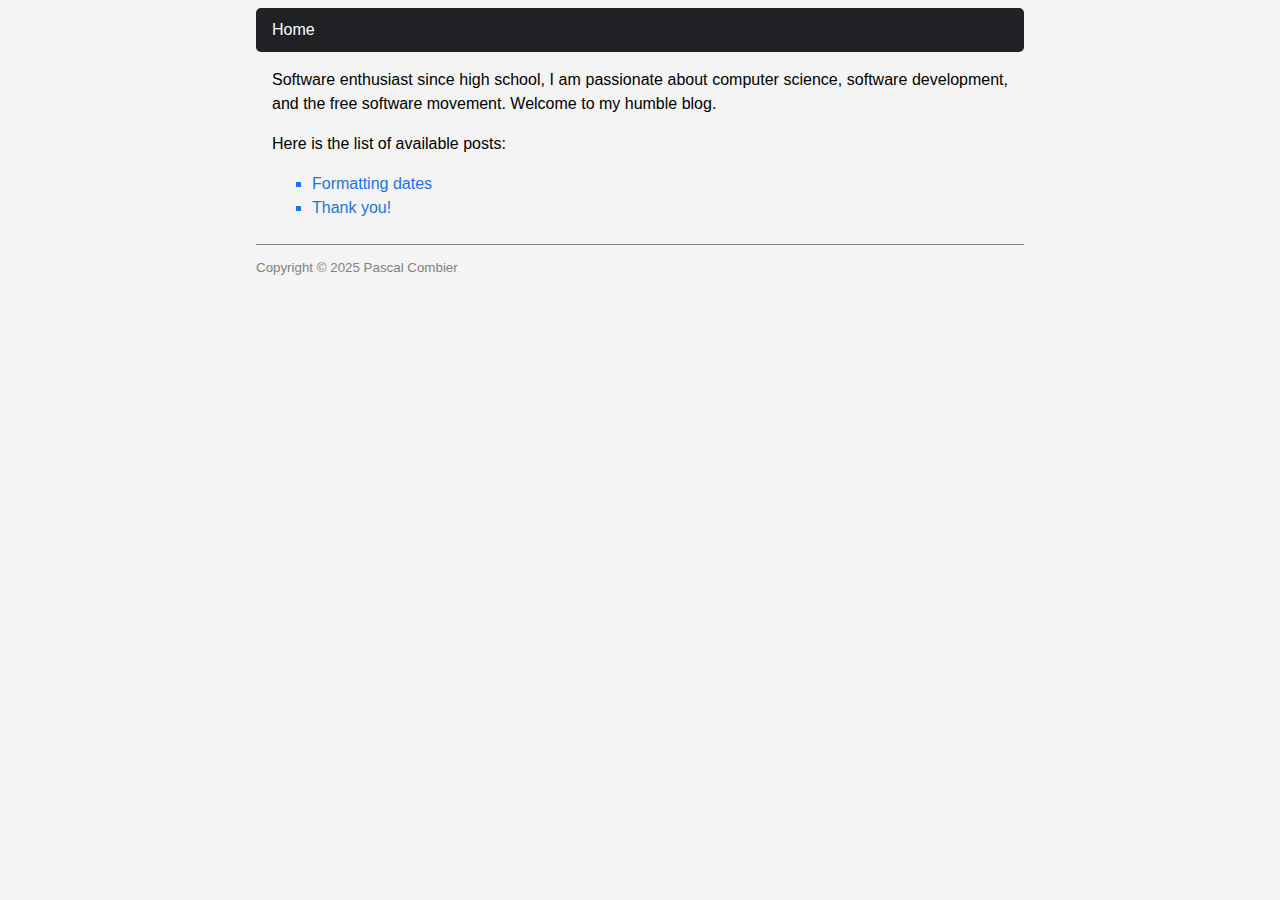
<file: index.html>
<!doctype html><html lang=en><head><meta charset=utf-8><meta content=text/html http-equiv=Content-Type><meta content="width=device-width,initial-scale=1.0" name=viewport><title>Pascal's Blog</title><link href=/style.css rel=stylesheet><script defer src=/blog.js></script><body><nav class=navbar><ul><li><a href=https://pascalcombier.github.io/>Home</a></ul></nav><main class=home><p>Software enthusiast since high school, I am passionate about computer science, software development, and the free software movement. Welcome to my humble blog.<p>Here is the list of available posts:<div class=post-list><ul><li><a href=https://pascalcombier.github.io/posts/formatting-dates/>Formatting dates</a><li><a href=https://pascalcombier.github.io/posts/thank-you/>Thank you!</a></ul></div></main><footer><p>Copyright © 2025 Pascal Combier</footer>
</file>
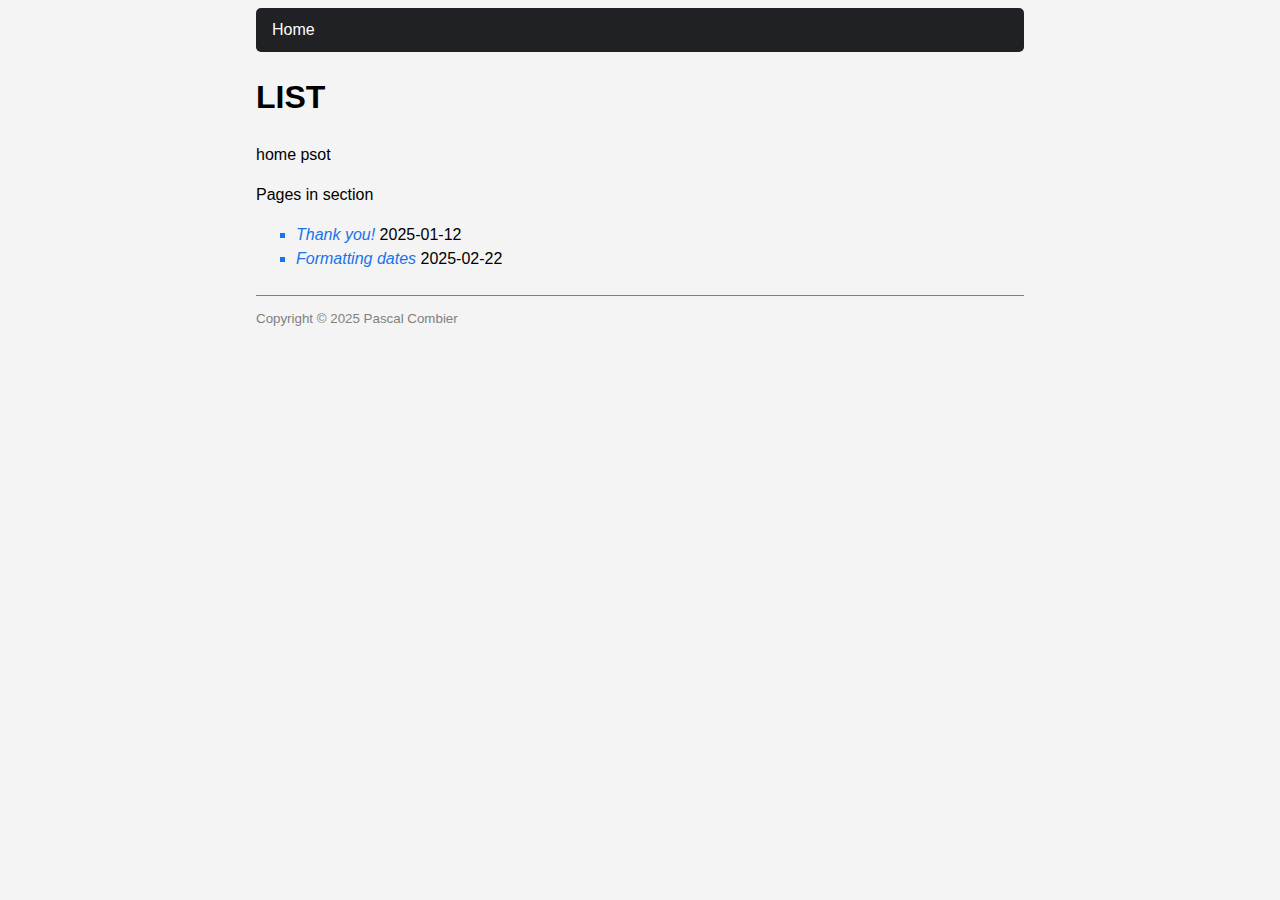
<file: posts/index.html>
<!doctype html><html lang=en><head><meta charset=utf-8><meta content=text/html http-equiv=Content-Type><meta content="width=device-width,initial-scale=1.0" name=viewport><title>Pascal's Blog</title><link href=/style.css rel=stylesheet><script defer src=/blog.js></script><body><nav class=navbar><ul><li><a href=https://pascalcombier.github.io/>Home</a></ul></nav><h1>LIST</h1><p><p>home psot<p>Pages in section<ul><li><em> <a href=https://pascalcombier.github.io/posts/thank-you/> Thank you! </a> </em> <span>2025-01-12</span><li><em> <a href=https://pascalcombier.github.io/posts/formatting-dates/> Formatting dates </a> </em> <span>2025-02-22</span></ul><footer><p>Copyright © 2025 Pascal Combier</footer>
</file>
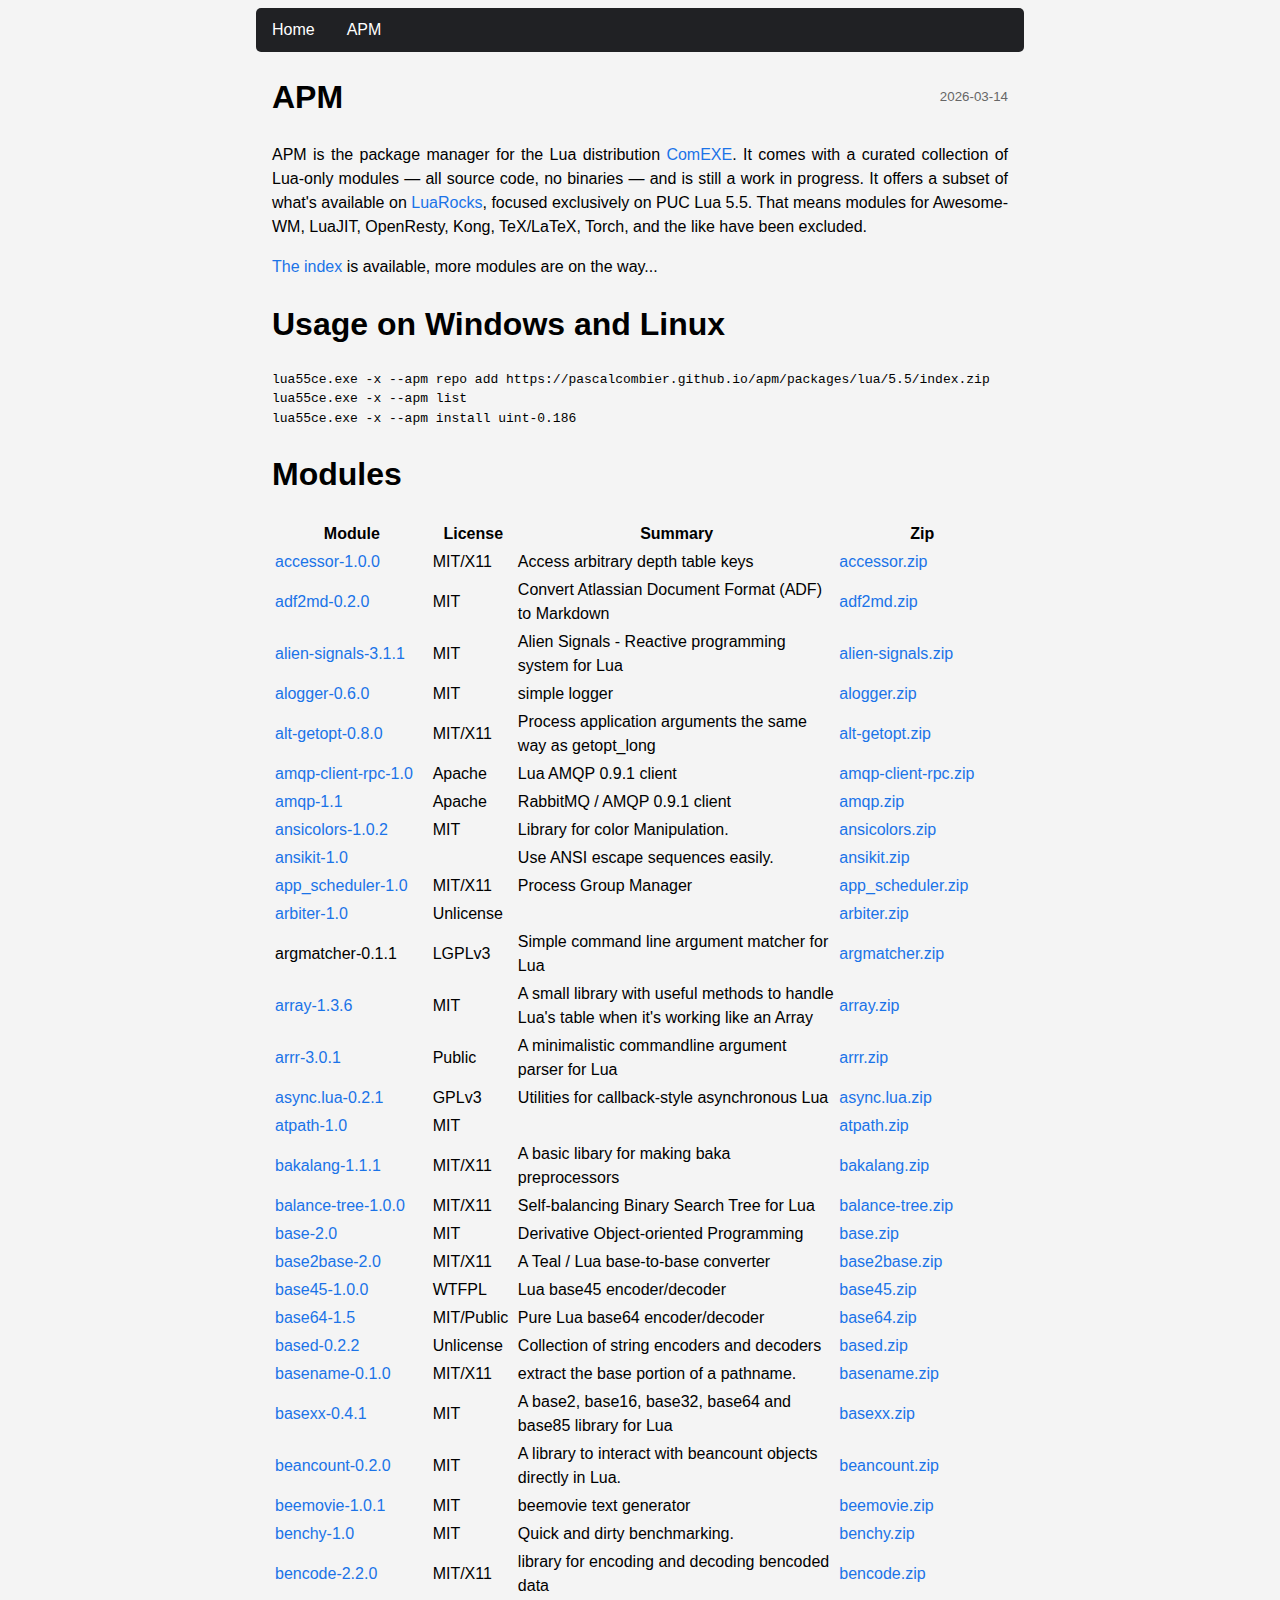
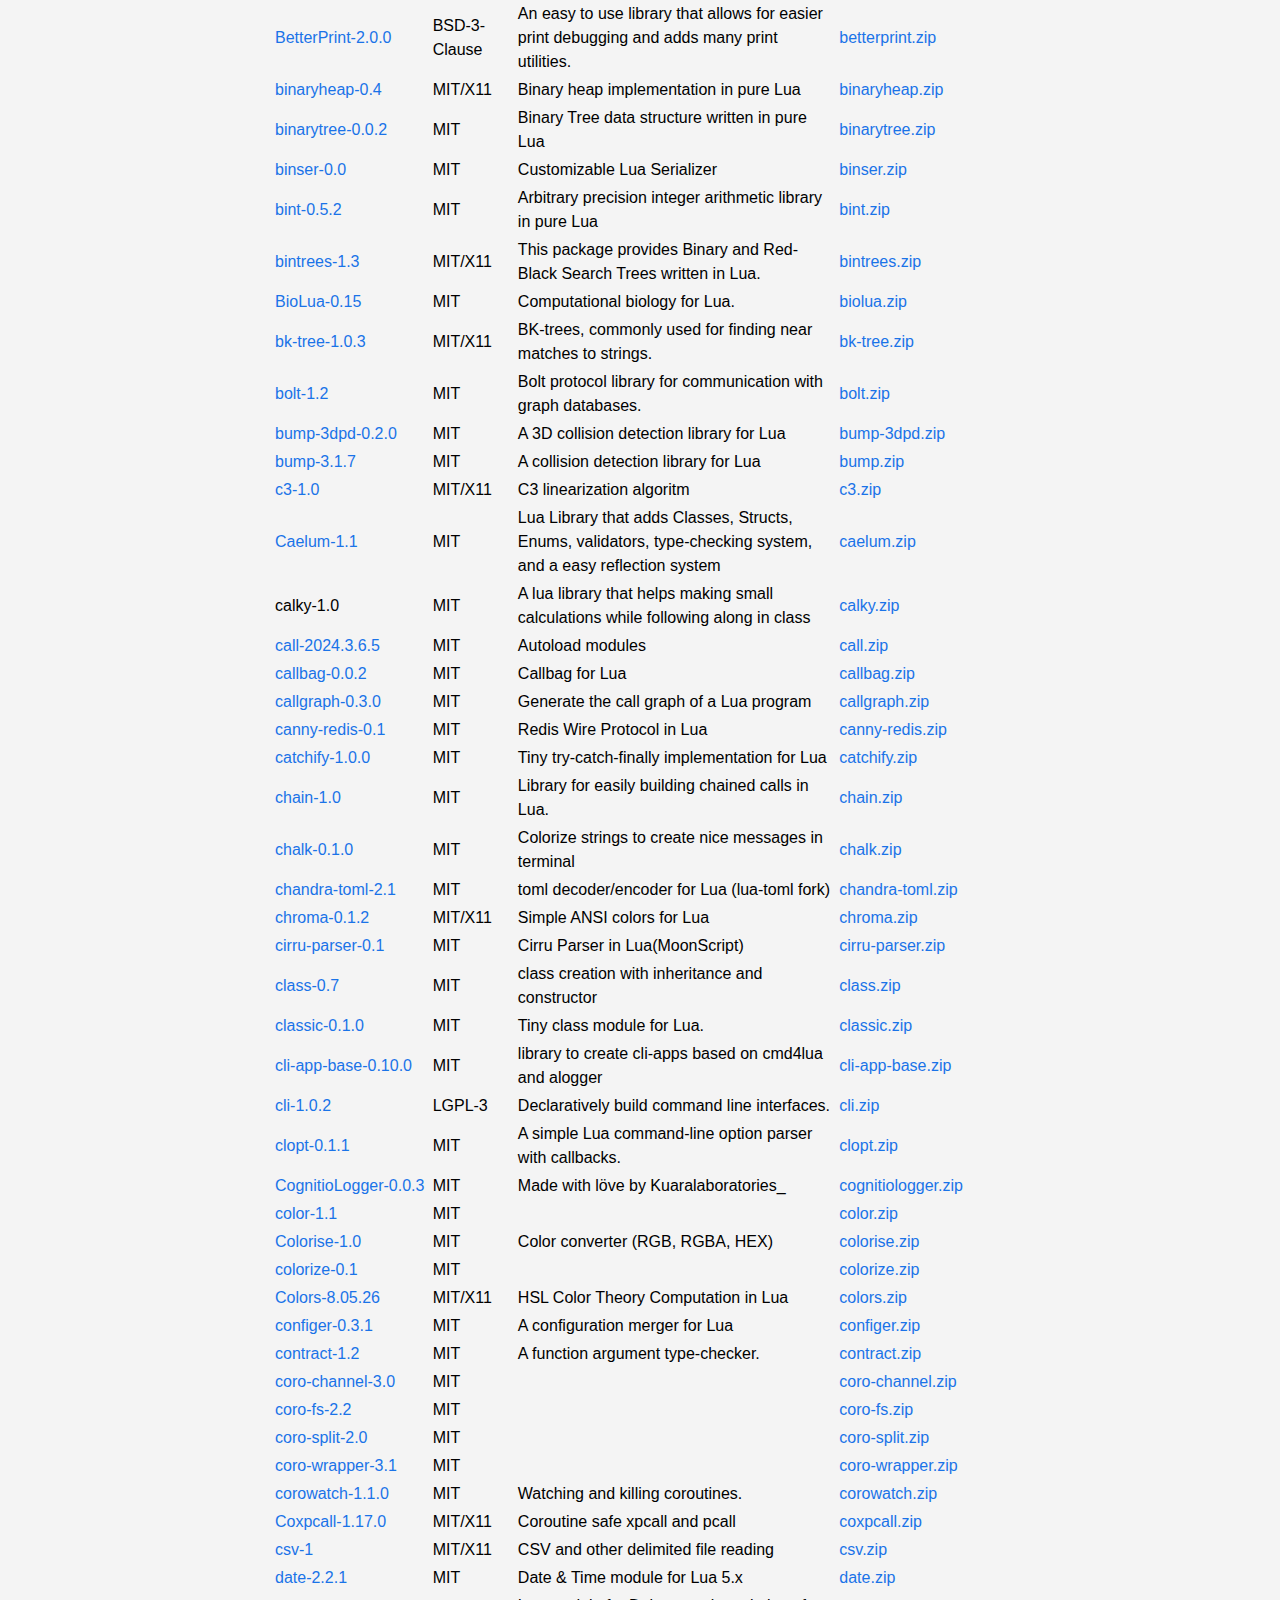
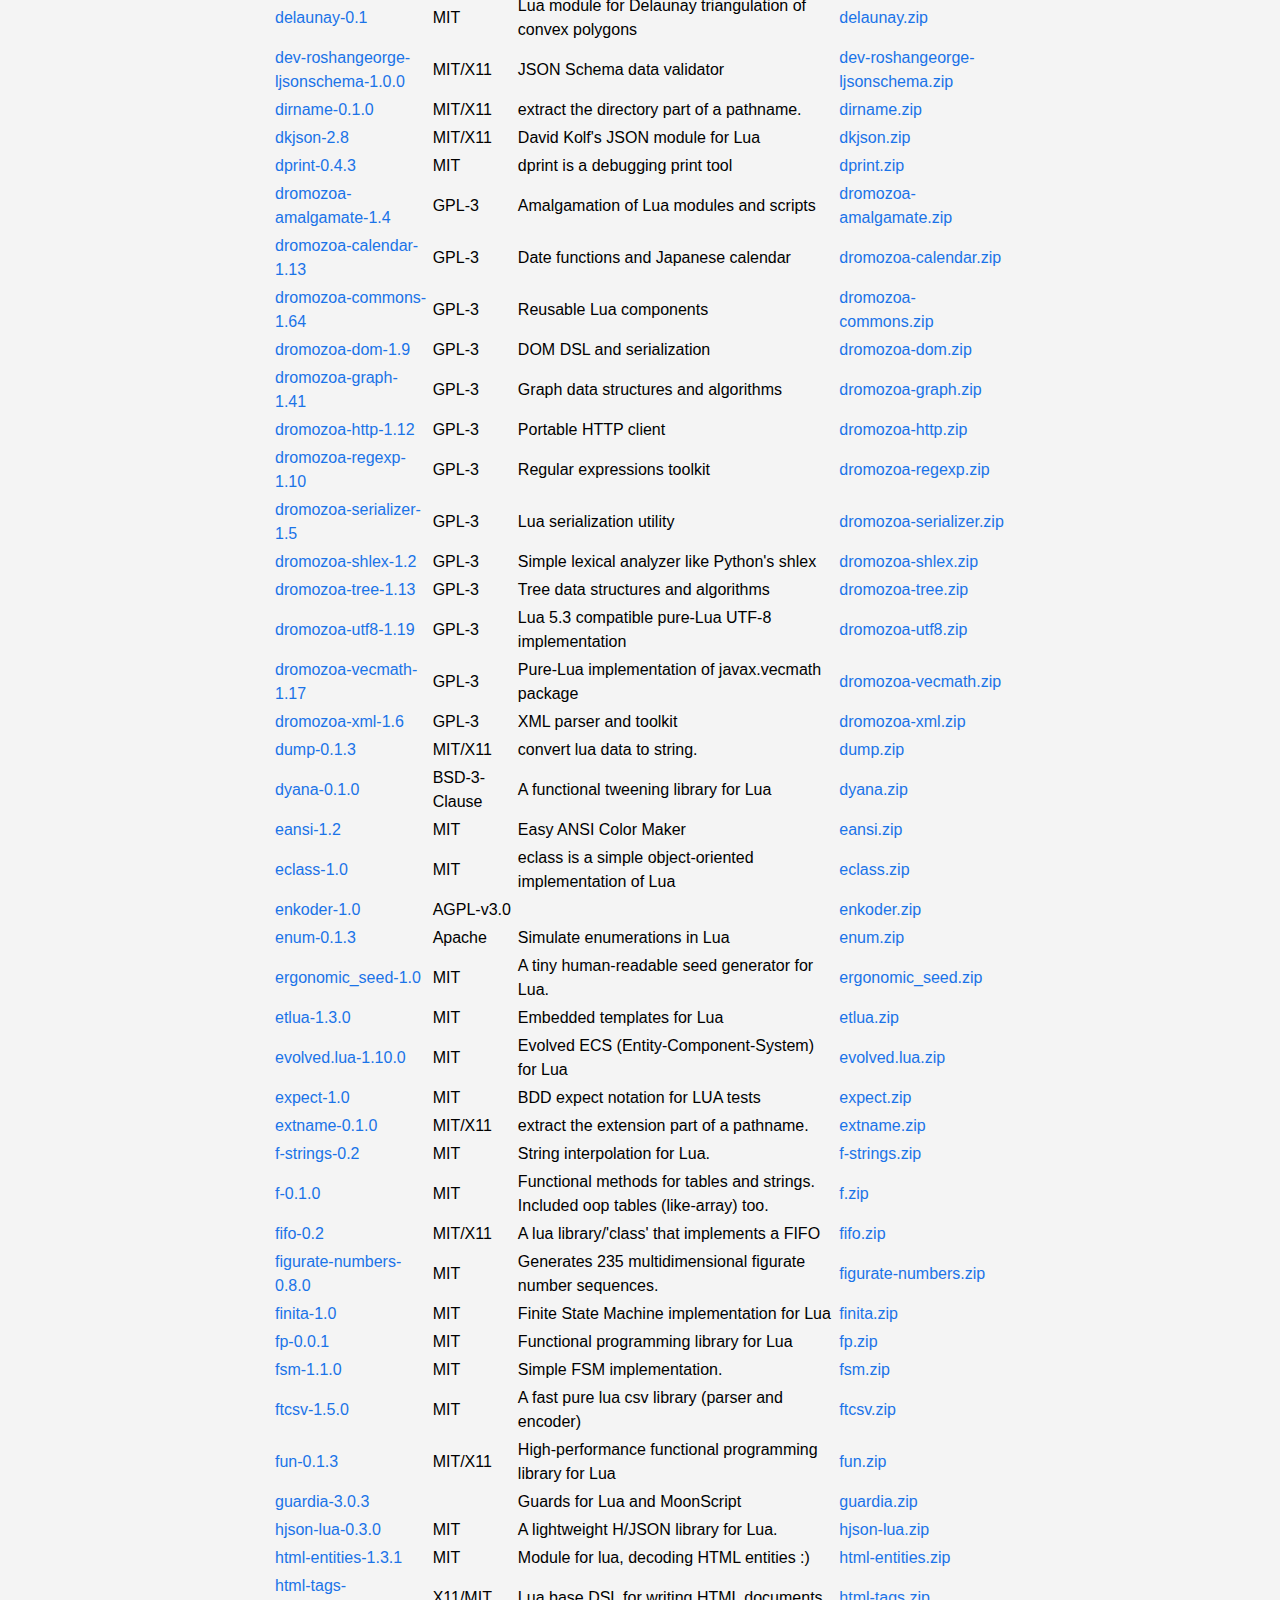
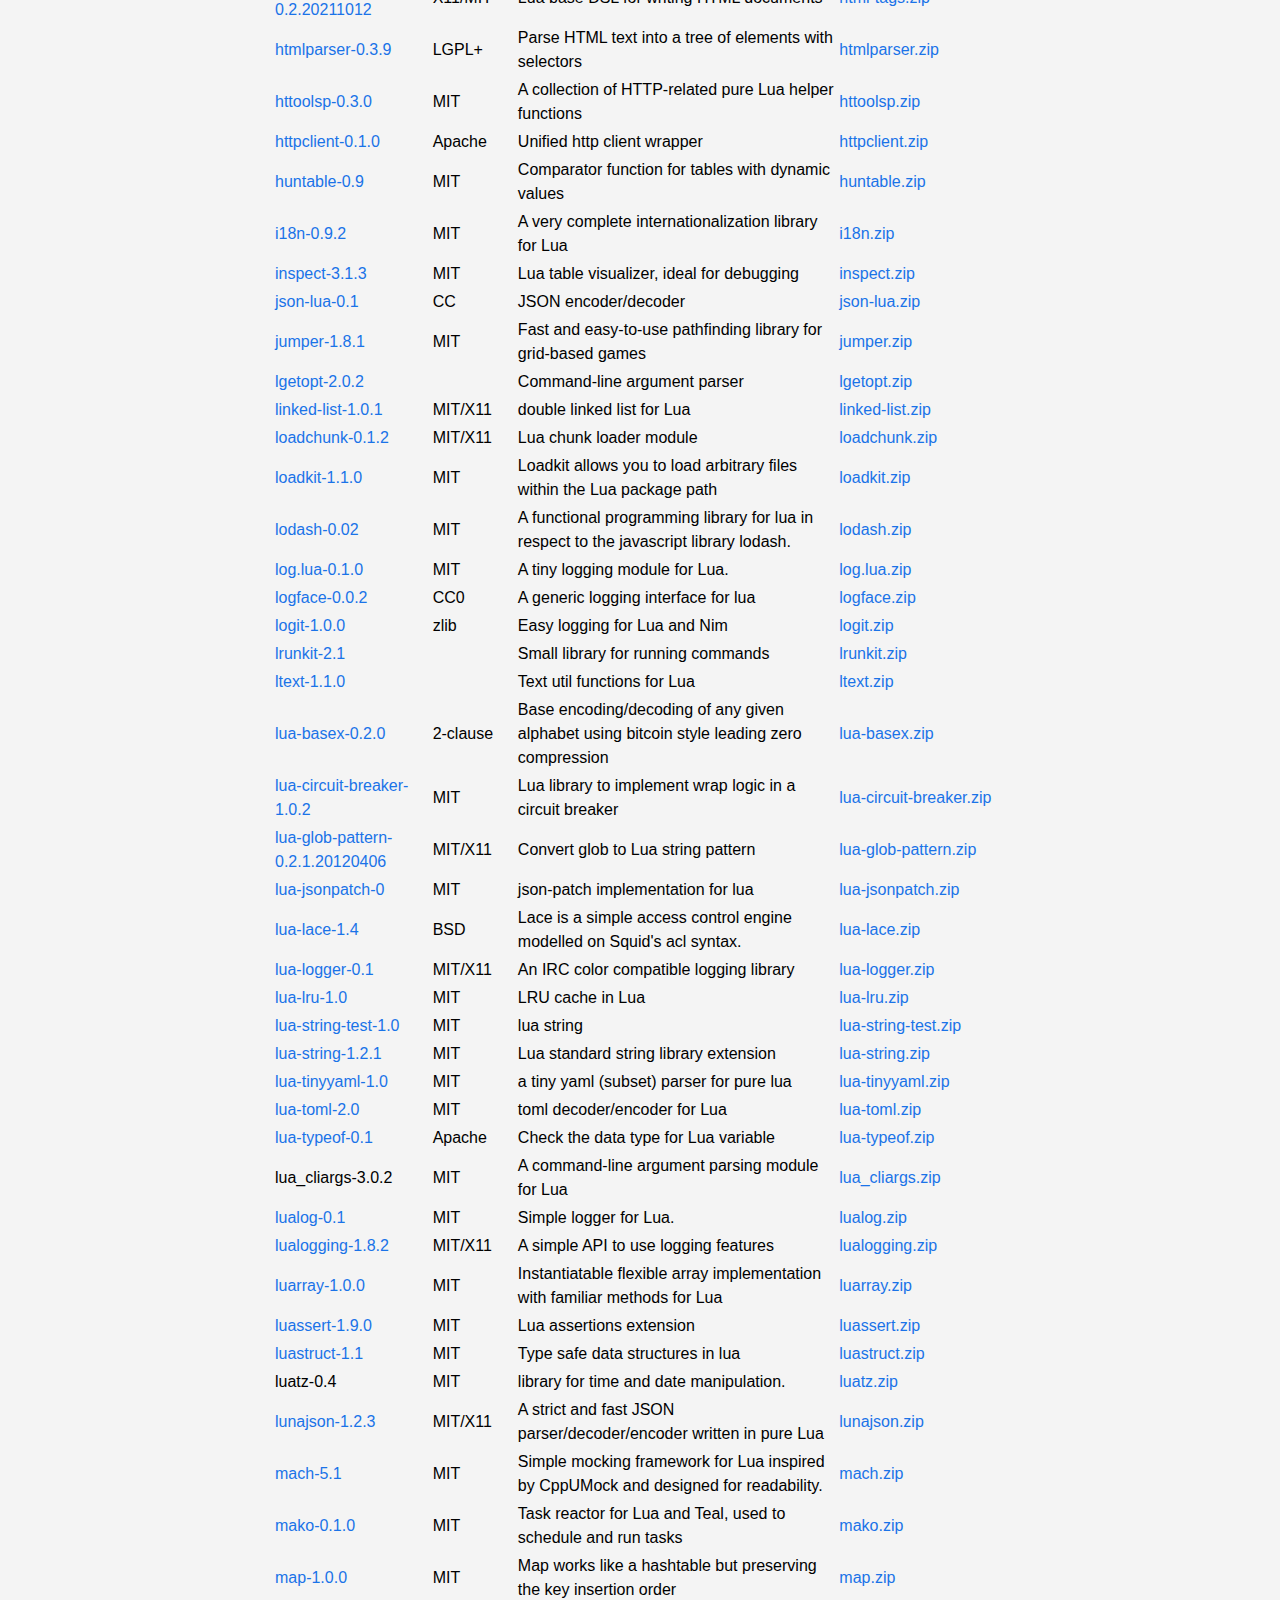
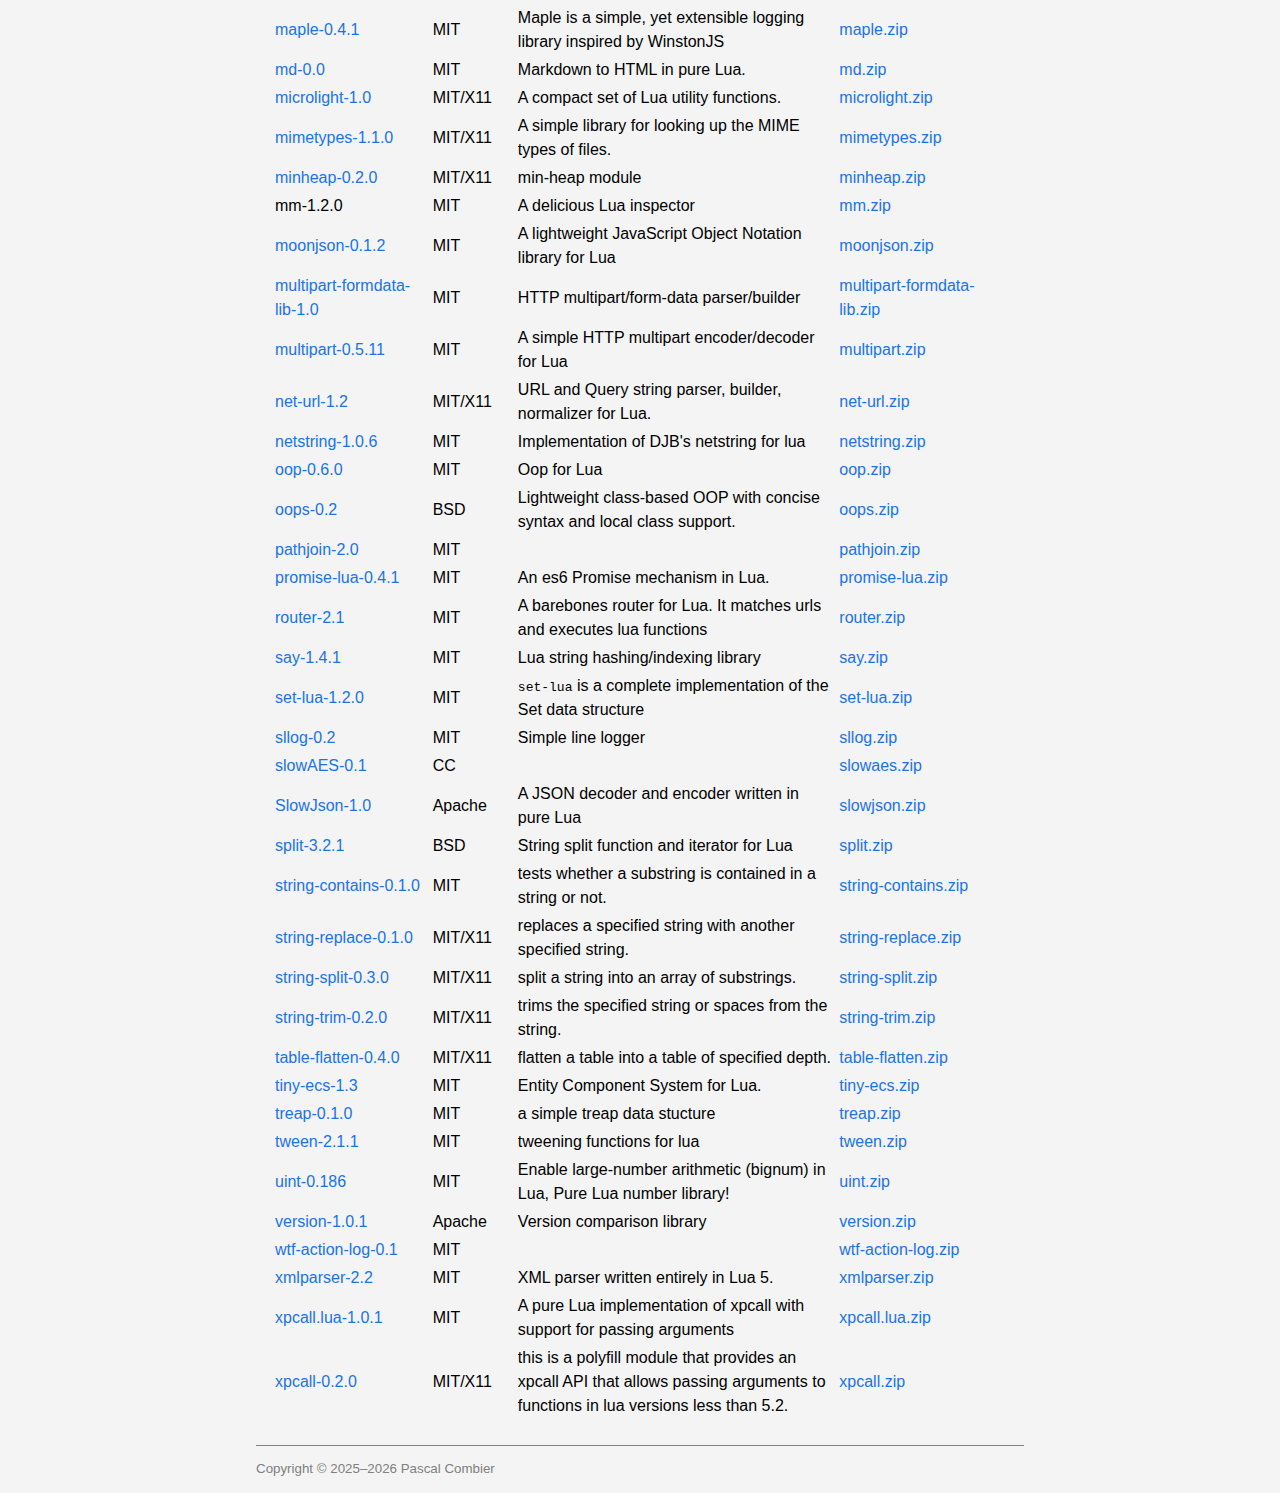
<file: pages/apm/index.html>
<!doctype html><html lang=en><head><meta charset=utf-8><meta content=text/html http-equiv=Content-Type><meta content="width=device-width,initial-scale=1.0" name=viewport><title>Pascal's Blog - APM</title><link href=/style.css rel=stylesheet><script defer src=/blog.js></script><body><nav class=navbar><ul><li><a href=https://pascalcombier.github.io/>Home</a><li><a href=https://pascalcombier.github.io/pages/apm/>APM</a></ul></nav><div class=title-block><h1>APM</h1><time>2026-03-14</time></div><main><p>APM is the package manager for the Lua distribution <a href=https://github.com/pascalcombier/comexe rel=external>ComEXE</a>. It comes with a curated collection of Lua-only modules — all source code, no binaries — and is still a work in progress. It offers a subset of what's available on <a href=https://luarocks.org rel=external>LuaRocks</a>, focused exclusively on PUC Lua 5.5. That means modules for Awesome-WM, LuaJIT, OpenResty, Kong, TeX/LaTeX, Torch, and the like have been excluded.<p><a href=https://pascalcombier.github.io/apm/packages/lua/5.5/index.lua rel=external>The index</a> is available, more modules are on the way...<h1 id=usage-on-windows-and-linux>Usage on Windows and Linux</h1><pre><code data-lang=console>lua55ce.exe -x --apm repo add https://pascalcombier.github.io/apm/packages/lua/5.5/index.zip
lua55ce.exe -x --apm list
lua55ce.exe -x --apm install uint-0.186
</code></pre><h1 id=modules>Modules</h1><table><thead><tr><th>Module<th>License<th>Summary<th>Zip<tbody><tr><td><a href=https://github.com/Tieske/accessor.lua rel=external>accessor-1.0.0</a><td>MIT/X11<td>Access arbitrary depth table keys<td><a href=https://pascalcombier.github.io/apm/packages/lua/5.5/accessor.zip rel=external>accessor.zip</a><tr><td><a href=https://github.com/quiqueporta/adf2md rel=external>adf2md-0.2.0</a><td>MIT<td>Convert Atlassian Document Format (ADF) to Markdown<td><a href=https://pascalcombier.github.io/apm/packages/lua/5.5/adf2md.zip rel=external>adf2md.zip</a><tr><td><a href=https://github.com/YanqingXu/alien-signals-in-lua rel=external>alien-signals-3.1.1</a><td>MIT<td>Alien Signals - Reactive programming system for Lua<td><a href=https://pascalcombier.github.io/apm/packages/lua/5.5/alien-signals.zip rel=external>alien-signals.zip</a><tr><td><a href=https://gitlab.com/lua_rocks/alogger rel=external>alogger-0.6.0</a><td>MIT<td>simple logger<td><a href=https://pascalcombier.github.io/apm/packages/lua/5.5/alogger.zip rel=external>alogger.zip</a><tr><td><a href=https://github.com/cheusov/lua-alt-getopt rel=external>alt-getopt-0.8.0</a><td>MIT/X11<td>Process application arguments the same way as getopt_long<td><a href=https://pascalcombier.github.io/apm/packages/lua/5.5/alt-getopt.zip rel=external>alt-getopt.zip</a><tr><td><a href=https://github.com/helmutb82/amqp-client rel=external>amqp-client-rpc-1.0</a><td>Apache<td>Lua AMQP 0.9.1 client<td><a href=https://pascalcombier.github.io/apm/packages/lua/5.5/amqp-client-rpc.zip rel=external>amqp-client-rpc.zip</a><tr><td><a href=https://github.com/cybermaggedon/amqp rel=external>amqp-1.1</a><td>Apache<td>RabbitMQ / AMQP 0.9.1 client<td><a href=https://pascalcombier.github.io/apm/packages/lua/5.5/amqp.zip rel=external>amqp.zip</a><tr><td><a href=https://github.com/kikito/ansicolors.lua rel=external>ansicolors-1.0.2</a><td>MIT<td>Library for color Manipulation.<td><a href=https://pascalcombier.github.io/apm/packages/lua/5.5/ansicolors.zip rel=external>ansicolors.zip</a><tr><td><a href=https://github.com/daelvn/ansikit rel=external>ansikit-1.0</a><td><td>Use ANSI escape sequences easily.<td><a href=https://pascalcombier.github.io/apm/packages/lua/5.5/ansikit.zip rel=external>ansikit.zip</a><tr><td><a href=https://github.com/lalawue/app_scheduler rel=external>app_scheduler-1.0</a><td>MIT/X11<td>Process Group Manager<td><a href=https://pascalcombier.github.io/apm/packages/lua/5.5/app_scheduler.zip rel=external>app_scheduler.zip</a><tr><td><a href=https://darkwiiplayer.github.io/arbiter rel=external>arbiter-1.0</a><td>Unlicense<td><td><a href=https://pascalcombier.github.io/apm/packages/lua/5.5/arbiter.zip rel=external>arbiter.zip</a><tr><td>argmatcher-0.1.1<td>LGPLv3<td>Simple command line argument matcher for Lua<td><a href=https://pascalcombier.github.io/apm/packages/lua/5.5/argmatcher.zip rel=external>argmatcher.zip</a><tr><td><a href=https://github.com/EvandroLG/array.lua rel=external>array-1.3.6</a><td>MIT<td>A small library with useful methods to handle Lua's table when it's working like an Array<td><a href=https://pascalcombier.github.io/apm/packages/lua/5.5/array.zip rel=external>array.zip</a><tr><td><a href=https://github.com/darkwiiplayer/arrr rel=external>arrr-3.0.1</a><td>Public<td>A minimalistic commandline argument parser for Lua<td><a href=https://pascalcombier.github.io/apm/packages/lua/5.5/arrr.zip rel=external>arrr.zip</a><tr><td><a href=https://github.com/sclu1034/async.lua rel=external>async.lua-0.2.1</a><td>GPLv3<td>Utilities for callback-style asynchronous Lua<td><a href=https://pascalcombier.github.io/apm/packages/lua/5.5/async.lua.zip rel=external>async.lua.zip</a><tr><td><a href=https://github.com/Rinkaa/atpath.lua rel=external>atpath-1.0</a><td>MIT<td><td><a href=https://pascalcombier.github.io/apm/packages/lua/5.5/atpath.zip rel=external>atpath.zip</a><tr><td><a href=https://github.com/Tomas3w/bakalang rel=external>bakalang-1.1.1</a><td>MIT/X11<td>A basic libary for making baka preprocessors<td><a href=https://pascalcombier.github.io/apm/packages/lua/5.5/bakalang.zip rel=external>bakalang.zip</a><tr><td><a href=https://github.com/lalawue/balance-tree.lua rel=external>balance-tree-1.0.0</a><td>MIT/X11<td>Self-balancing Binary Search Tree for Lua<td><a href=https://pascalcombier.github.io/apm/packages/lua/5.5/balance-tree.zip rel=external>balance-tree.zip</a><tr><td><a href=https://github.com/okabsd/base rel=external>base-2.0</a><td>MIT<td>Derivative Object-oriented Programming<td><a href=https://pascalcombier.github.io/apm/packages/lua/5.5/base.zip rel=external>base.zip</a><tr><td><a href=http://github.com/oploadk/base2base rel=external>base2base-2.0</a><td>MIT/X11<td>A Teal / Lua base-to-base converter<td><a href=https://pascalcombier.github.io/apm/packages/lua/5.5/base2base.zip rel=external>base2base.zip</a><tr><td><a href=https://github.com/Neph-Oo/lua-base45 rel=external>base45-1.0.0</a><td>WTFPL<td>Lua base45 encoder/decoder<td><a href=https://pascalcombier.github.io/apm/packages/lua/5.5/base45.zip rel=external>base45.zip</a><tr><td><a href=https://github.com/iskolbin/lbase64 rel=external>base64-1.5</a><td>MIT/Public<td>Pure Lua base64 encoder/decoder<td><a href=https://pascalcombier.github.io/apm/packages/lua/5.5/base64.zip rel=external>base64.zip</a><tr><td><a href=https://github.com/darkwiiplayer/based rel=external>based-0.2.2</a><td>Unlicense<td>Collection of string encoders and decoders<td><a href=https://pascalcombier.github.io/apm/packages/lua/5.5/based.zip rel=external>based.zip</a><tr><td><a href=https://github.com/mah0x211/lua-basename rel=external>basename-0.1.0</a><td>MIT/X11<td>extract the base portion of a pathname.<td><a href=https://pascalcombier.github.io/apm/packages/lua/5.5/basename.zip rel=external>basename.zip</a><tr><td><a href=https://github.com/aiq/basexx rel=external>basexx-0.4.1</a><td>MIT<td>A base2, base16, base32, base64 and base85 library for Lua<td><a href=https://pascalcombier.github.io/apm/packages/lua/5.5/basexx.zip rel=external>basexx.zip</a><tr><td><a href=https://github.com/f4z3r/beancount/tree/main rel=external>beancount-0.2.0</a><td>MIT<td>A library to interact with beancount objects directly in Lua.<td><a href=https://pascalcombier.github.io/apm/packages/lua/5.5/beancount.zip rel=external>beancount.zip</a><tr><td><a href=https://github.com/roosterchicken/beemovie-lua rel=external>beemovie-1.0.1</a><td>MIT<td>beemovie text generator<td><a href=https://pascalcombier.github.io/apm/packages/lua/5.5/beemovie.zip rel=external>beemovie.zip</a><tr><td><a href=https://github.com/ryanplusplus/benchy.lua/ rel=external>benchy-1.0</a><td>MIT<td>Quick and dirty benchmarking.<td><a href=https://pascalcombier.github.io/apm/packages/lua/5.5/benchy.zip rel=external>benchy.zip</a><tr><td><a href=https://bitbucket-archive.softwareheritage.org/projects/wi/wilhelmy/lua-bencode.html rel=external>bencode-2.2.0</a><td>MIT/X11<td>library for encoding and decoding bencoded data<td><a href=https://pascalcombier.github.io/apm/packages/lua/5.5/bencode.zip rel=external>bencode.zip</a><tr><td><a href=https://github.com/somutoja/BetterPrint/ rel=external>BetterPrint-2.0.0</a><td>BSD-3-Clause<td>An easy to use library that allows for easier print debugging and adds many print utilities.<td><a href=https://pascalcombier.github.io/apm/packages/lua/5.5/betterprint.zip rel=external>betterprint.zip</a><tr><td><a href=https://github.com/Tieske/binaryheap.lua rel=external>binaryheap-0.4</a><td>MIT/X11<td>Binary heap implementation in pure Lua<td><a href=https://pascalcombier.github.io/apm/packages/lua/5.5/binaryheap.zip rel=external>binaryheap.zip</a><tr><td><a href=https://github.com/Blequi/binarytree rel=external>binarytree-0.0.2</a><td>MIT<td>Binary Tree data structure written in pure Lua<td><a href=https://pascalcombier.github.io/apm/packages/lua/5.5/binarytree.zip rel=external>binarytree.zip</a><tr><td><a href=https://github.com/bakpakin/binser rel=external>binser-0.0</a><td>MIT<td>Customizable Lua Serializer<td><a href=https://pascalcombier.github.io/apm/packages/lua/5.5/binser.zip rel=external>binser.zip</a><tr><td><a href=https://github.com/edubart/lua-bint rel=external>bint-0.5.2</a><td>MIT<td>Arbitrary precision integer arithmetic library in pure Lua<td><a href=https://pascalcombier.github.io/apm/packages/lua/5.5/bint.zip rel=external>bint.zip</a><tr><td><a href=https://github.com/guicaulada/lua-bintrees rel=external>bintrees-1.3</a><td>MIT/X11<td>This package provides Binary and Red-Black Search Trees written in Lua.<td><a href=https://pascalcombier.github.io/apm/packages/lua/5.5/bintrees.zip rel=external>bintrees.zip</a><tr><td><a href=https://sweetpalma.github.io/biolua rel=external>BioLua-0.15</a><td>MIT<td>Computational biology for Lua.<td><a href=https://pascalcombier.github.io/apm/packages/lua/5.5/biolua.zip rel=external>biolua.zip</a><tr><td><a href=http://profan.github.io/lua-bk-tree/ rel=external>bk-tree-1.0.3</a><td>MIT/X11<td>BK-trees, commonly used for finding near matches to strings.<td><a href=https://pascalcombier.github.io/apm/packages/lua/5.5/bk-tree.zip rel=external>bk-tree.zip</a><tr><td><a href=https://github.com/stefanak-michal/lua-neo4j rel=external>bolt-1.2</a><td>MIT<td>Bolt protocol library for communication with graph databases.<td><a href=https://pascalcombier.github.io/apm/packages/lua/5.5/bolt.zip rel=external>bolt.zip</a><tr><td><a href=http://github.com/oniietzschan/bump-3dpd rel=external>bump-3dpd-0.2.0</a><td>MIT<td>A 3D collision detection library for Lua<td><a href=https://pascalcombier.github.io/apm/packages/lua/5.5/bump-3dpd.zip rel=external>bump-3dpd.zip</a><tr><td><a href=http://github.com/kikito/bump.lua rel=external>bump-3.1.7</a><td>MIT<td>A collision detection library for Lua<td><a href=https://pascalcombier.github.io/apm/packages/lua/5.5/bump.zip rel=external>bump.zip</a><tr><td><a href=https://github.com/saucisson/lua-c3 rel=external>c3-1.0</a><td>MIT/X11<td>C3 linearization algoritm<td><a href=https://pascalcombier.github.io/apm/packages/lua/5.5/c3.zip rel=external>c3.zip</a><tr><td><a href=https://github.com/zLouis043/Caelum-lua rel=external>Caelum-1.1</a><td>MIT<td>Lua Library that adds Classes, Structs, Enums, validators, type-checking system, and a easy reflection system<td><a href=https://pascalcombier.github.io/apm/packages/lua/5.5/caelum.zip rel=external>caelum.zip</a><tr><td>calky-1.0<td>MIT<td>A lua library that helps making small calculations while following along in class<td><a href=https://pascalcombier.github.io/apm/packages/lua/5.5/calky.zip rel=external>calky.zip</a><tr><td><a href=https://github.com/hajekmi/call.lua rel=external>call-2024.3.6.5</a><td>MIT<td>Autoload modules<td><a href=https://pascalcombier.github.io/apm/packages/lua/5.5/call.zip rel=external>call.zip</a><tr><td><a href=https://github.com/prabirshrestha/lua-callbag rel=external>callbag-0.0.2</a><td>MIT<td>Callbag for Lua<td><a href=https://pascalcombier.github.io/apm/packages/lua/5.5/callbag.zip rel=external>callbag.zip</a><tr><td><a href=https://github.com/gszr/lua-call-graph rel=external>callgraph-0.3.0</a><td>MIT<td>Generate the call graph of a Lua program<td><a href=https://pascalcombier.github.io/apm/packages/lua/5.5/callgraph.zip rel=external>callgraph.zip</a><tr><td><a href=https://github.com/royratcliffe/canny-redis rel=external>canny-redis-0.1</a><td>MIT<td>Redis Wire Protocol in Lua<td><a href=https://pascalcombier.github.io/apm/packages/lua/5.5/canny-redis.zip rel=external>canny-redis.zip</a><tr><td><a href=https://github.com/stein197/lua-catchify rel=external>catchify-1.0.0</a><td>MIT<td>Tiny try-catch-finally implementation for Lua<td><a href=https://pascalcombier.github.io/apm/packages/lua/5.5/catchify.zip rel=external>catchify.zip</a><tr><td><a href=https://github.com/ryanplusplus/chain.lua/ rel=external>chain-1.0</a><td>MIT<td>Library for easily building chained calls in Lua.<td><a href=https://pascalcombier.github.io/apm/packages/lua/5.5/chain.zip rel=external>chain.zip</a><tr><td><a href=https://github.com/Desvelao/chalk rel=external>chalk-0.1.0</a><td>MIT<td>Colorize strings to create nice messages in terminal<td><a href=https://pascalcombier.github.io/apm/packages/lua/5.5/chalk.zip rel=external>chalk.zip</a><tr><td><a href=https://codeberg.org/veer66/chandra-toml rel=external>chandra-toml-2.1</a><td>MIT<td>toml decoder/encoder for Lua (lua-toml fork)<td><a href=https://pascalcombier.github.io/apm/packages/lua/5.5/chandra-toml.zip rel=external>chandra-toml.zip</a><tr><td><a href=https://github.com/ldrumm/lua-chroma rel=external>chroma-0.1.2</a><td>MIT/X11<td>Simple ANSI colors for Lua<td><a href=https://pascalcombier.github.io/apm/packages/lua/5.5/chroma.zip rel=external>chroma.zip</a><tr><td><a href=https://github.com/Cirru/parser.moon rel=external>cirru-parser-0.1</a><td>MIT<td>Cirru Parser in Lua(MoonScript)<td><a href=https://pascalcombier.github.io/apm/packages/lua/5.5/cirru-parser.zip rel=external>cirru-parser.zip</a><tr><td><a href=https://github.com/javalikescript/luajls rel=external>class-0.7</a><td>MIT<td>class creation with inheritance and constructor<td><a href=https://pascalcombier.github.io/apm/packages/lua/5.5/class.zip rel=external>class.zip</a><tr><td><a href=https://github.com/emartech/classic rel=external>classic-0.1.0</a><td>MIT<td>Tiny class module for Lua.<td><a href=https://pascalcombier.github.io/apm/packages/lua/5.5/classic.zip rel=external>classic.zip</a><tr><td><a href=https://gitlab.com/lua_rocks/cli-app-base rel=external>cli-app-base-0.10.0</a><td>MIT<td>library to create cli-apps based on cmd4lua and alogger<td><a href=https://pascalcombier.github.io/apm/packages/lua/5.5/cli-app-base.zip rel=external>cli-app-base.zip</a><tr><td><a href=https://github.com/gustavo-hms/cli rel=external>cli-1.0.2</a><td>LGPL-3<td>Declaratively build command line interfaces.<td><a href=https://pascalcombier.github.io/apm/packages/lua/5.5/cli.zip rel=external>cli.zip</a><tr><td><a href=https://github.com/mattmc3/clopt.lua rel=external>clopt-0.1.1</a><td>MIT<td>A simple Lua command-line option parser with callbacks.<td><a href=https://pascalcombier.github.io/apm/packages/lua/5.5/clopt.zip rel=external>clopt.zip</a><tr><td><a href=https://github.com/Kuaralaboratories/CognitioLogger rel=external>CognitioLogger-0.0.3</a><td>MIT<td>Made with löve by Kuaralaboratories_<td><a href=https://pascalcombier.github.io/apm/packages/lua/5.5/cognitiologger.zip rel=external>cognitiologger.zip</a><tr><td><a href=https://github.com/andOrlando/color rel=external>color-1.1</a><td>MIT<td><td><a href=https://pascalcombier.github.io/apm/packages/lua/5.5/color.zip rel=external>color.zip</a><tr><td><a href=https://github.com/Perkovec/colorise-lua rel=external>Colorise-1.0</a><td>MIT<td>Color converter (RGB, RGBA, HEX)<td><a href=https://pascalcombier.github.io/apm/packages/lua/5.5/colorise.zip rel=external>colorise.zip</a><tr><td><a href=https://www.github.com/code-nuage/colorize rel=external>colorize-0.1</a><td>MIT<td><td><a href=https://pascalcombier.github.io/apm/packages/lua/5.5/colorize.zip rel=external>colorize.zip</a><tr><td><a href=http://sputnik.freewisdom.org/lib/colors/ rel=external>Colors-8.05.26</a><td>MIT/X11<td>HSL Color Theory Computation in Lua<td><a href=https://pascalcombier.github.io/apm/packages/lua/5.5/colors.zip rel=external>colors.zip</a><tr><td><a href=https://github.com/RiskoZoSlovenska/configer rel=external>configer-0.3.1</a><td>MIT<td>A configuration merger for Lua<td><a href=https://pascalcombier.github.io/apm/packages/lua/5.5/configer.zip rel=external>configer.zip</a><tr><td><a href=https://github.com/mrrogge/contract rel=external>contract-1.2</a><td>MIT<td>A function argument type-checker.<td><a href=https://pascalcombier.github.io/apm/packages/lua/5.5/contract.zip rel=external>contract.zip</a><tr><td><a href=https://www.github.com/code-nuage/coro-channel rel=external>coro-channel-3.0</a><td>MIT<td><td><a href=https://pascalcombier.github.io/apm/packages/lua/5.5/coro-channel.zip rel=external>coro-channel.zip</a><tr><td><a href=https://www.github.com/code-nuage/coro-fs rel=external>coro-fs-2.2</a><td>MIT<td><td><a href=https://pascalcombier.github.io/apm/packages/lua/5.5/coro-fs.zip rel=external>coro-fs.zip</a><tr><td><a href=https://www.github.com/code-nuage/coro-split rel=external>coro-split-2.0</a><td>MIT<td><td><a href=https://pascalcombier.github.io/apm/packages/lua/5.5/coro-split.zip rel=external>coro-split.zip</a><tr><td><a href=https://www.github.com/code-nuage/coro-wrapper rel=external>coro-wrapper-3.1</a><td>MIT<td><td><a href=https://pascalcombier.github.io/apm/packages/lua/5.5/coro-wrapper.zip rel=external>coro-wrapper.zip</a><tr><td><a href=https://github.com/Tieske/corowatch rel=external>corowatch-1.1.0</a><td>MIT<td>Watching and killing coroutines.<td><a href=https://pascalcombier.github.io/apm/packages/lua/5.5/corowatch.zip rel=external>corowatch.zip</a><tr><td><a href=http://keplerproject.github.io/coxpcall rel=external>Coxpcall-1.17.0</a><td>MIT/X11<td>Coroutine safe xpcall and pcall<td><a href=https://pascalcombier.github.io/apm/packages/lua/5.5/coxpcall.zip rel=external>coxpcall.zip</a><tr><td><a href=http://github.com/geoffleyland/lua-csv rel=external>csv-1</a><td>MIT/X11<td>CSV and other delimited file reading<td><a href=https://pascalcombier.github.io/apm/packages/lua/5.5/csv.zip rel=external>csv.zip</a><tr><td><a href=https://github.com/Tieske/date rel=external>date-2.2.1</a><td>MIT<td>Date & Time module for Lua 5.x<td><a href=https://pascalcombier.github.io/apm/packages/lua/5.5/date.zip rel=external>date.zip</a><tr><td><a href=http://yonaba.github.io/delaunay rel=external>delaunay-0.1</a><td>MIT<td>Lua module for Delaunay triangulation of convex polygons<td><a href=https://pascalcombier.github.io/apm/packages/lua/5.5/delaunay.zip rel=external>delaunay.zip</a><tr><td><a href=https://github.com/roshan/lua-resty-ljsonschema rel=external>dev-roshangeorge-ljsonschema-1.0.0</a><td>MIT/X11<td>JSON Schema data validator<td><a href=https://pascalcombier.github.io/apm/packages/lua/5.5/dev-roshangeorge-ljsonschema.zip rel=external>dev-roshangeorge-ljsonschema.zip</a><tr><td><a href=https://github.com/mah0x211/lua-dirname rel=external>dirname-0.1.0</a><td>MIT/X11<td>extract the directory part of a pathname.<td><a href=https://pascalcombier.github.io/apm/packages/lua/5.5/dirname.zip rel=external>dirname.zip</a><tr><td><a href=https://dkolf.de/dkjson-lua/ rel=external>dkjson-2.8</a><td>MIT/X11<td>David Kolf's JSON module for Lua<td><a href=https://pascalcombier.github.io/apm/packages/lua/5.5/dkjson.zip rel=external>dkjson.zip</a><tr><td><a href=https://gitlab.com/lua_rocks/dprint rel=external>dprint-0.4.3</a><td>MIT<td>dprint is a debugging print tool<td><a href=https://pascalcombier.github.io/apm/packages/lua/5.5/dprint.zip rel=external>dprint.zip</a><tr><td><a href=https://github.com/dromozoa/dromozoa-amalgamate/ rel=external>dromozoa-amalgamate-1.4</a><td>GPL-3<td>Amalgamation of Lua modules and scripts<td><a href=https://pascalcombier.github.io/apm/packages/lua/5.5/dromozoa-amalgamate.zip rel=external>dromozoa-amalgamate.zip</a><tr><td><a href=https://github.com/dromozoa/dromozoa-calendar/ rel=external>dromozoa-calendar-1.13</a><td>GPL-3<td>Date functions and Japanese calendar<td><a href=https://pascalcombier.github.io/apm/packages/lua/5.5/dromozoa-calendar.zip rel=external>dromozoa-calendar.zip</a><tr><td><a href=https://github.com/dromozoa/dromozoa-commons/ rel=external>dromozoa-commons-1.64</a><td>GPL-3<td>Reusable Lua components<td><a href=https://pascalcombier.github.io/apm/packages/lua/5.5/dromozoa-commons.zip rel=external>dromozoa-commons.zip</a><tr><td><a href=https://github.com/dromozoa/dromozoa-dom/ rel=external>dromozoa-dom-1.9</a><td>GPL-3<td>DOM DSL and serialization<td><a href=https://pascalcombier.github.io/apm/packages/lua/5.5/dromozoa-dom.zip rel=external>dromozoa-dom.zip</a><tr><td><a href=https://github.com/dromozoa/dromozoa-graph/ rel=external>dromozoa-graph-1.41</a><td>GPL-3<td>Graph data structures and algorithms<td><a href=https://pascalcombier.github.io/apm/packages/lua/5.5/dromozoa-graph.zip rel=external>dromozoa-graph.zip</a><tr><td><a href=https://github.com/dromozoa/dromozoa-http/ rel=external>dromozoa-http-1.12</a><td>GPL-3<td>Portable HTTP client<td><a href=https://pascalcombier.github.io/apm/packages/lua/5.5/dromozoa-http.zip rel=external>dromozoa-http.zip</a><tr><td><a href=https://github.com/dromozoa/dromozoa-regexp/ rel=external>dromozoa-regexp-1.10</a><td>GPL-3<td>Regular expressions toolkit<td><a href=https://pascalcombier.github.io/apm/packages/lua/5.5/dromozoa-regexp.zip rel=external>dromozoa-regexp.zip</a><tr><td><a href=https://github.com/dromozoa/dromozoa-serializer/ rel=external>dromozoa-serializer-1.5</a><td>GPL-3<td>Lua serialization utility<td><a href=https://pascalcombier.github.io/apm/packages/lua/5.5/dromozoa-serializer.zip rel=external>dromozoa-serializer.zip</a><tr><td><a href=https://github.com/dromozoa/dromozoa-shlex/ rel=external>dromozoa-shlex-1.2</a><td>GPL-3<td>Simple lexical analyzer like Python's shlex<td><a href=https://pascalcombier.github.io/apm/packages/lua/5.5/dromozoa-shlex.zip rel=external>dromozoa-shlex.zip</a><tr><td><a href=https://github.com/dromozoa/dromozoa-tree/ rel=external>dromozoa-tree-1.13</a><td>GPL-3<td>Tree data structures and algorithms<td><a href=https://pascalcombier.github.io/apm/packages/lua/5.5/dromozoa-tree.zip rel=external>dromozoa-tree.zip</a><tr><td><a href=https://github.com/dromozoa/dromozoa-utf8/ rel=external>dromozoa-utf8-1.19</a><td>GPL-3<td>Lua 5.3 compatible pure-Lua UTF-8 implementation<td><a href=https://pascalcombier.github.io/apm/packages/lua/5.5/dromozoa-utf8.zip rel=external>dromozoa-utf8.zip</a><tr><td><a href=https://github.com/dromozoa/dromozoa-vecmath/ rel=external>dromozoa-vecmath-1.17</a><td>GPL-3<td>Pure-Lua implementation of javax.vecmath package<td><a href=https://pascalcombier.github.io/apm/packages/lua/5.5/dromozoa-vecmath.zip rel=external>dromozoa-vecmath.zip</a><tr><td><a href=https://github.com/dromozoa/dromozoa-xml/ rel=external>dromozoa-xml-1.6</a><td>GPL-3<td>XML parser and toolkit<td><a href=https://pascalcombier.github.io/apm/packages/lua/5.5/dromozoa-xml.zip rel=external>dromozoa-xml.zip</a><tr><td><a href=https://github.com/mah0x211/lua-dump rel=external>dump-0.1.3</a><td>MIT/X11<td>convert lua data to string.<td><a href=https://pascalcombier.github.io/apm/packages/lua/5.5/dump.zip rel=external>dump.zip</a><tr><td><a href=https://github.com/sicusa/Dyana rel=external>dyana-0.1.0</a><td>BSD-3-Clause<td>A functional tweening library for Lua<td><a href=https://pascalcombier.github.io/apm/packages/lua/5.5/dyana.zip rel=external>dyana.zip</a><tr><td><a href=https://github.com/smi11/eansi-lua rel=external>eansi-1.2</a><td>MIT<td>Easy ANSI Color Maker<td><a href=https://pascalcombier.github.io/apm/packages/lua/5.5/eansi.zip rel=external>eansi.zip</a><tr><td><a href=https://github.com/liaozhaoyan/eclass rel=external>eclass-1.0</a><td>MIT<td>eclass is a simple object-oriented implementation of Lua<td><a href=https://pascalcombier.github.io/apm/packages/lua/5.5/eclass.zip rel=external>eclass.zip</a><tr><td><a href=https://github.com/RixInGithub/enkoder rel=external>enkoder-1.0</a><td>AGPL-v3.0<td><td><a href=https://pascalcombier.github.io/apm/packages/lua/5.5/enkoder.zip rel=external>enkoder.zip</a><tr><td><a href=https://pascalcombier.github.io/pages/apm/git+https://github.com/stefano-m/lua-enum>enum-0.1.3</a><td>Apache<td>Simulate enumerations in Lua<td><a href=https://pascalcombier.github.io/apm/packages/lua/5.5/enum.zip rel=external>enum.zip</a><tr><td><a href=https://github.com/StephenCathcart/ergonomic-seed rel=external>ergonomic_seed-1.0</a><td>MIT<td>A tiny human-readable seed generator for Lua.<td><a href=https://pascalcombier.github.io/apm/packages/lua/5.5/ergonomic_seed.zip rel=external>ergonomic_seed.zip</a><tr><td><a href=https://github.com/leafo/etlua rel=external>etlua-1.3.0</a><td>MIT<td>Embedded templates for Lua<td><a href=https://pascalcombier.github.io/apm/packages/lua/5.5/etlua.zip rel=external>etlua.zip</a><tr><td><a href=https://github.com/BlackMATov/evolved.lua rel=external>evolved.lua-1.10.0</a><td>MIT<td>Evolved ECS (Entity-Component-System) for Lua<td><a href=https://pascalcombier.github.io/apm/packages/lua/5.5/evolved.lua.zip rel=external>evolved.lua.zip</a><tr><td><a href=https://github.com/sveyret/expect rel=external>expect-1.0</a><td>MIT<td>BDD expect notation for LUA tests<td><a href=https://pascalcombier.github.io/apm/packages/lua/5.5/expect.zip rel=external>expect.zip</a><tr><td><a href=https://github.com/mah0x211/lua-extname rel=external>extname-0.1.0</a><td>MIT/X11<td>extract the extension part of a pathname.<td><a href=https://pascalcombier.github.io/apm/packages/lua/5.5/extname.zip rel=external>extname.zip</a><tr><td><a href=http://github.com/hishamhm/f-strings rel=external>f-strings-0.2</a><td>MIT<td>String interpolation for Lua.<td><a href=https://pascalcombier.github.io/apm/packages/lua/5.5/f-strings.zip rel=external>f-strings.zip</a><tr><td><a href=https://github.com/Desvelao/f rel=external>f-0.1.0</a><td>MIT<td>Functional methods for tables and strings. Included oop tables (like-array) too.<td><a href=https://pascalcombier.github.io/apm/packages/lua/5.5/f.zip rel=external>f.zip</a><tr><td><a href=https://github.com/daurnimator/fifo.lua rel=external>fifo-0.2</a><td>MIT/X11<td>A lua library/'class' that implements a FIFO<td><a href=https://pascalcombier.github.io/apm/packages/lua/5.5/fifo.zip rel=external>fifo.zip</a><tr><td><a href=https://github.com/edelveart/figurate-numbers rel=external>figurate-numbers-0.8.0</a><td>MIT<td>Generates 235 multidimensional figurate number sequences.<td><a href=https://pascalcombier.github.io/apm/packages/lua/5.5/figurate-numbers.zip rel=external>figurate-numbers.zip</a><tr><td><a href=https://github.com/NickFlexer/finita rel=external>finita-1.0</a><td>MIT<td>Finite State Machine implementation for Lua<td><a href=https://pascalcombier.github.io/apm/packages/lua/5.5/finita.zip rel=external>finita.zip</a><tr><td><a href=https://github.com/dawee/lua-fp rel=external>fp-0.0.1</a><td>MIT<td>Functional programming library for Lua<td><a href=https://pascalcombier.github.io/apm/packages/lua/5.5/fp.zip rel=external>fp.zip</a><tr><td><a href=https://github.com/unindented/lua-fsm rel=external>fsm-1.1.0</a><td>MIT<td>Simple FSM implementation.<td><a href=https://pascalcombier.github.io/apm/packages/lua/5.5/fsm.zip rel=external>fsm.zip</a><tr><td><a href=https://github.com/FourierTransformer/ftcsv rel=external>ftcsv-1.5.0</a><td>MIT<td>A fast pure lua csv library (parser and encoder)<td><a href=https://pascalcombier.github.io/apm/packages/lua/5.5/ftcsv.zip rel=external>ftcsv.zip</a><tr><td><a href=https://luafun.github.io/ rel=external>fun-0.1.3</a><td>MIT/X11<td>High-performance functional programming library for Lua<td><a href=https://pascalcombier.github.io/apm/packages/lua/5.5/fun.zip rel=external>fun.zip</a><tr><td><a href=https://github.com/daelvn/guardia rel=external>guardia-3.0.3</a><td><td>Guards for Lua and MoonScript<td><a href=https://pascalcombier.github.io/apm/packages/lua/5.5/guardia.zip rel=external>guardia.zip</a><tr><td><a href=https://github.com/hjson/hjson-lua rel=external>hjson-lua-0.3.0</a><td>MIT<td>A lightweight H/JSON library for Lua.<td><a href=https://pascalcombier.github.io/apm/packages/lua/5.5/hjson-lua.zip rel=external>hjson-lua.zip</a><tr><td><a href=https://TiagoDanin.github.io/htmlEntities-for-lua/ rel=external>html-entities-1.3.1</a><td>MIT<td>Module for lua, decoding HTML entities :)<td><a href=https://pascalcombier.github.io/apm/packages/lua/5.5/html-entities.zip rel=external>html-entities.zip</a><tr><td><a href=https://github.com/lalawue/lua-html-tags.git rel=external>html-tags-0.2.20211012</a><td>X11/MIT<td>Lua base DSL for writing HTML documents<td><a href=https://pascalcombier.github.io/apm/packages/lua/5.5/html-tags.zip rel=external>html-tags.zip</a><tr><td><a href=https://msva.github.io/lua-htmlparser/ rel=external>htmlparser-0.3.9</a><td>LGPL+<td>Parse HTML text into a tree of elements with selectors<td><a href=https://pascalcombier.github.io/apm/packages/lua/5.5/htmlparser.zip rel=external>htmlparser.zip</a><tr><td><a href=https://github.com/un-def/httoolsp rel=external>httoolsp-0.3.0</a><td>MIT<td>A collection of HTTP-related pure Lua helper functions<td><a href=https://pascalcombier.github.io/apm/packages/lua/5.5/httoolsp.zip rel=external>httoolsp.zip</a><tr><td><a href=https://github.com/lusis/lua-httpclient rel=external>httpclient-0.1.0</a><td>Apache<td>Unified http client wrapper<td><a href=https://pascalcombier.github.io/apm/packages/lua/5.5/httpclient.zip rel=external>httpclient.zip</a><tr><td><a href=https://github.com/olueiro/huntable rel=external>huntable-0.9</a><td>MIT<td>Comparator function for tables with dynamic values<td><a href=https://pascalcombier.github.io/apm/packages/lua/5.5/huntable.zip rel=external>huntable.zip</a><tr><td><a href=https://github.com/kikito/i18n.lua rel=external>i18n-0.9.2</a><td>MIT<td>A very complete internationalization library for Lua<td><a href=https://pascalcombier.github.io/apm/packages/lua/5.5/i18n.zip rel=external>i18n.zip</a><tr><td><a href=https://github.com/kikito/inspect.lua rel=external>inspect-3.1.3</a><td>MIT<td>Lua table visualizer, ideal for debugging<td><a href=https://pascalcombier.github.io/apm/packages/lua/5.5/inspect.zip rel=external>inspect.zip</a><tr><td><a href=https://github.com/tiye/json-lua rel=external>json-lua-0.1</a><td>CC<td>JSON encoder/decoder<td><a href=https://pascalcombier.github.io/apm/packages/lua/5.5/json-lua.zip rel=external>json-lua.zip</a><tr><td><a href=http://github.com/Yonaba/Jumper rel=external>jumper-1.8.1</a><td>MIT<td>Fast and easy-to-use pathfinding library for grid-based games<td><a href=https://pascalcombier.github.io/apm/packages/lua/5.5/jumper.zip rel=external>jumper.zip</a><tr><td><a href=http://lgetopt.daelvn.ga/ rel=external>lgetopt-2.0.2</a><td><td>Command-line argument parser<td><a href=https://pascalcombier.github.io/apm/packages/lua/5.5/lgetopt.zip rel=external>lgetopt.zip</a><tr><td><a href=https://github.com/lalawue/linked-list.lua rel=external>linked-list-1.0.1</a><td>MIT/X11<td>double linked list for Lua<td><a href=https://pascalcombier.github.io/apm/packages/lua/5.5/linked-list.zip rel=external>linked-list.zip</a><tr><td><a href=https://github.com/mah0x211/lua-loadchunk rel=external>loadchunk-0.1.2</a><td>MIT/X11<td>Lua chunk loader module<td><a href=https://pascalcombier.github.io/apm/packages/lua/5.5/loadchunk.zip rel=external>loadchunk.zip</a><tr><td><a href=https://github.com/leafo/loadkit rel=external>loadkit-1.1.0</a><td>MIT<td>Loadkit allows you to load arbitrary files within the Lua package path<td><a href=https://pascalcombier.github.io/apm/packages/lua/5.5/loadkit.zip rel=external>loadkit.zip</a><tr><td><a href=https://github.com/axmat/lodash.lua rel=external>lodash-0.02</a><td>MIT<td>A functional programming library for lua in respect to the javascript library lodash.<td><a href=https://pascalcombier.github.io/apm/packages/lua/5.5/lodash.zip rel=external>lodash.zip</a><tr><td><a href=https://github.com/StephenCathcart/log.lua rel=external>log.lua-0.1.0</a><td>MIT<td>A tiny logging module for Lua.<td><a href=https://pascalcombier.github.io/apm/packages/lua/5.5/log.lua.zip rel=external>log.lua.zip</a><tr><td><a href=https://github.com/azdle/logface rel=external>logface-0.0.2</a><td>CC0<td>A generic logging interface for lua<td><a href=https://pascalcombier.github.io/apm/packages/lua/5.5/logface.zip rel=external>logface.zip</a><tr><td><a href=https://github.com/Miqueas/Logit rel=external>logit-1.0.0</a><td>zlib<td>Easy logging for Lua and Nim<td><a href=https://pascalcombier.github.io/apm/packages/lua/5.5/logit.zip rel=external>logit.zip</a><tr><td><a href=https://github.com/daelvn/lrunkit rel=external>lrunkit-2.1</a><td><td>Small library for running commands<td><a href=https://pascalcombier.github.io/apm/packages/lua/5.5/lrunkit.zip rel=external>lrunkit.zip</a><tr><td><a href=https://github.com/daelvn/ltext rel=external>ltext-1.1.0</a><td><td>Text util functions for Lua<td><a href=https://pascalcombier.github.io/apm/packages/lua/5.5/ltext.zip rel=external>ltext.zip</a><tr><td><a href=https://github.com/un-def/lua-basex rel=external>lua-basex-0.2.0</a><td>2-clause<td>Base encoding/decoding of any given alphabet using bitcoin style leading zero compression<td><a href=https://pascalcombier.github.io/apm/packages/lua/5.5/lua-basex.zip rel=external>lua-basex.zip</a><tr><td><a href=https://github.com/dream11/lua-circuit-breaker/tree/luarocks-upload rel=external>lua-circuit-breaker-1.0.2</a><td>MIT<td>Lua library to implement wrap logic in a circuit breaker<td><a href=https://pascalcombier.github.io/apm/packages/lua/5.5/lua-circuit-breaker.zip rel=external>lua-circuit-breaker.zip</a><tr><td><a href=https://github.com/davidm/lua-glob-pattern rel=external>lua-glob-pattern-0.2.1.20120406</a><td>MIT/X11<td>Convert glob to Lua string pattern<td><a href=https://pascalcombier.github.io/apm/packages/lua/5.5/lua-glob-pattern.zip rel=external>lua-glob-pattern.zip</a><tr><td><a href=https://github.com/diegogub/lua-jsonpatch.git rel=external>lua-jsonpatch-0</a><td>MIT<td>json-patch implementation for lua<td><a href=https://pascalcombier.github.io/apm/packages/lua/5.5/lua-jsonpatch.zip rel=external>lua-jsonpatch.zip</a><tr><td><a href=https://github.com/lunarmodules/lua-lace rel=external>lua-lace-1.4</a><td>BSD<td>Lace is a simple access control engine modelled on Squid's acl syntax.<td><a href=https://pascalcombier.github.io/apm/packages/lua/5.5/lua-lace.zip rel=external>lua-lace.zip</a><tr><td><a href=https://chickennuggers.github.io/lua-logger rel=external>lua-logger-0.1</a><td>MIT/X11<td>An IRC color compatible logging library<td><a href=https://pascalcombier.github.io/apm/packages/lua/5.5/lua-logger.zip rel=external>lua-logger.zip</a><tr><td><a href=https://github.com/starius/lua-lru rel=external>lua-lru-1.0</a><td>MIT<td>LRU cache in Lua<td><a href=https://pascalcombier.github.io/apm/packages/lua/5.5/lua-lru.zip rel=external>lua-lru.zip</a><tr><td><a href=https://github.com/ldeveloperl1985/lua-string-test rel=external>lua-string-test-1.0</a><td>MIT<td>lua string<td><a href=https://pascalcombier.github.io/apm/packages/lua/5.5/lua-string-test.zip rel=external>lua-string-test.zip</a><tr><td><a href=https://github.com/stein197/lua-string rel=external>lua-string-1.2.1</a><td>MIT<td>Lua standard string library extension<td><a href=https://pascalcombier.github.io/apm/packages/lua/5.5/lua-string.zip rel=external>lua-string.zip</a><tr><td><a href=https://github.com/peposso/lua-tinyyaml rel=external>lua-tinyyaml-1.0</a><td>MIT<td>a tiny yaml (subset) parser for pure lua<td><a href=https://pascalcombier.github.io/apm/packages/lua/5.5/lua-tinyyaml.zip rel=external>lua-tinyyaml.zip</a><tr><td><a href=https://github.com/jonstoler/lua-toml rel=external>lua-toml-2.0</a><td>MIT<td>toml decoder/encoder for Lua<td><a href=https://pascalcombier.github.io/apm/packages/lua/5.5/lua-toml.zip rel=external>lua-toml.zip</a><tr><td><a href=https://github.com/iresty/lua-typeof rel=external>lua-typeof-0.1</a><td>Apache<td>Check the data type for Lua variable<td><a href=https://pascalcombier.github.io/apm/packages/lua/5.5/lua-typeof.zip rel=external>lua-typeof.zip</a><tr><td>lua_cliargs-3.0.2<td>MIT<td>A command-line argument parsing module for Lua<td><a href=https://pascalcombier.github.io/apm/packages/lua/5.5/lua_cliargs.zip rel=external>lua_cliargs.zip</a><tr><td><a href=https://github.com/Desvelao/lualog rel=external>lualog-0.1</a><td>MIT<td>Simple logger for Lua.<td><a href=https://pascalcombier.github.io/apm/packages/lua/5.5/lualog.zip rel=external>lualog.zip</a><tr><td><a href=https://github.com/lunarmodules/lualogging rel=external>lualogging-1.8.2</a><td>MIT/X11<td>A simple API to use logging features<td><a href=https://pascalcombier.github.io/apm/packages/lua/5.5/lualogging.zip rel=external>lualogging.zip</a><tr><td><a href=https://github.com/stein197/luarray rel=external>luarray-1.0.0</a><td>MIT<td>Instantiatable flexible array implementation with familiar methods for Lua<td><a href=https://pascalcombier.github.io/apm/packages/lua/5.5/luarray.zip rel=external>luarray.zip</a><tr><td><a href=https://lunarmodules.github.io/busted/ rel=external>luassert-1.9.0</a><td>MIT<td>Lua assertions extension<td><a href=https://pascalcombier.github.io/apm/packages/lua/5.5/luassert.zip rel=external>luassert.zip</a><tr><td><a href=https://github.com/UlisseMini/luastruct rel=external>luastruct-1.1</a><td>MIT<td>Type safe data structures in lua<td><a href=https://pascalcombier.github.io/apm/packages/lua/5.5/luastruct.zip rel=external>luastruct.zip</a><tr><td>luatz-0.4<td>MIT<td>library for time and date manipulation.<td><a href=https://pascalcombier.github.io/apm/packages/lua/5.5/luatz.zip rel=external>luatz.zip</a><tr><td><a href=https://github.com/grafi-tt/lunajson rel=external>lunajson-1.2.3</a><td>MIT/X11<td>A strict and fast JSON parser/decoder/encoder written in pure Lua<td><a href=https://pascalcombier.github.io/apm/packages/lua/5.5/lunajson.zip rel=external>lunajson.zip</a><tr><td><a href=https://github.com/ryanplusplus/mach.lua/ rel=external>mach-5.1</a><td>MIT<td>Simple mocking framework for Lua inspired by CppUMock and designed for readability.<td><a href=https://pascalcombier.github.io/apm/packages/lua/5.5/mach.zip rel=external>mach.zip</a><tr><td><a href=https://github.com/mtdowling/mako rel=external>mako-0.1.0</a><td>MIT<td>Task reactor for Lua and Teal, used to schedule and run tasks<td><a href=https://pascalcombier.github.io/apm/packages/lua/5.5/mako.zip rel=external>mako.zip</a><tr><td><a href=https://github.com/EvandroLG/Map rel=external>map-1.0.0</a><td>MIT<td>Map works like a hashtable but preserving the key insertion order<td><a href=https://pascalcombier.github.io/apm/packages/lua/5.5/map.zip rel=external>map.zip</a><tr><td><a href=https://gitlab.com/seven88/maple rel=external>maple-0.4.1</a><td>MIT<td>Maple is a simple, yet extensible logging library inspired by WinstonJS<td><a href=https://pascalcombier.github.io/apm/packages/lua/5.5/maple.zip rel=external>maple.zip</a><tr><td><a href=https://github.com/bakpakin/luamd rel=external>md-0.0</a><td>MIT<td>Markdown to HTML in pure Lua.<td><a href=https://pascalcombier.github.io/apm/packages/lua/5.5/md.zip rel=external>md.zip</a><tr><td><a href=http://stevedonovan.github.com/microlight/ rel=external>microlight-1.0</a><td>MIT/X11<td>A compact set of Lua utility functions.<td><a href=https://pascalcombier.github.io/apm/packages/lua/5.5/microlight.zip rel=external>microlight.zip</a><tr><td><a href=https://github.com/lunarmodules/lua-mimetypes rel=external>mimetypes-1.1.0</a><td>MIT/X11<td>A simple library for looking up the MIME types of files.<td><a href=https://pascalcombier.github.io/apm/packages/lua/5.5/mimetypes.zip rel=external>mimetypes.zip</a><tr><td><a href=https://github.com/mah0x211/lua-minheap rel=external>minheap-0.2.0</a><td>MIT/X11<td>min-heap module<td><a href=https://pascalcombier.github.io/apm/packages/lua/5.5/minheap.zip rel=external>minheap.zip</a><tr><td>mm-1.2.0<td>MIT<td>A delicious Lua inspector<td><a href=https://pascalcombier.github.io/apm/packages/lua/5.5/mm.zip rel=external>mm.zip</a><tr><td><a href=http://github.com/hnimminh/moonjson rel=external>moonjson-0.1.2</a><td>MIT<td>A lightweight JavaScript Object Notation library for Lua<td><a href=https://pascalcombier.github.io/apm/packages/lua/5.5/moonjson.zip rel=external>moonjson.zip</a><tr><td><a href=https://github.com/lalawue/multipart-formdata-lib rel=external>multipart-formdata-lib-1.0</a><td>MIT<td>HTTP multipart/form-data parser/builder<td><a href=https://pascalcombier.github.io/apm/packages/lua/5.5/multipart-formdata-lib.zip rel=external>multipart-formdata-lib.zip</a><tr><td><a href=https://github.com/Kong/lua-multipart rel=external>multipart-0.5.11</a><td>MIT<td>A simple HTTP multipart encoder/decoder for Lua<td><a href=https://pascalcombier.github.io/apm/packages/lua/5.5/multipart.zip rel=external>multipart.zip</a><tr><td><a href=https://github.com/golgote/neturl rel=external>net-url-1.2</a><td>MIT/X11<td>URL and Query string parser, builder, normalizer for Lua.<td><a href=https://pascalcombier.github.io/apm/packages/lua/5.5/net-url.zip rel=external>net-url.zip</a><tr><td><a href=https://github.com/jprjr/netstring.lua rel=external>netstring-1.0.6</a><td>MIT<td>Implementation of DJB's netstring for lua<td><a href=https://pascalcombier.github.io/apm/packages/lua/5.5/netstring.zip rel=external>netstring.zip</a><tr><td><a href=https://gitlab.com/lua_rocks/oop rel=external>oop-0.6.0</a><td>MIT<td>Oop for Lua<td><a href=https://pascalcombier.github.io/apm/packages/lua/5.5/oop.zip rel=external>oop.zip</a><tr><td><a href=https://github.com/blacktaxi/oops rel=external>oops-0.2</a><td>BSD<td>Lightweight class-based OOP with concise syntax and local class support.<td><a href=https://pascalcombier.github.io/apm/packages/lua/5.5/oops.zip rel=external>oops.zip</a><tr><td><a href=https://www.github.com/code-nuage/pathjoin rel=external>pathjoin-2.0</a><td>MIT<td><td><a href=https://pascalcombier.github.io/apm/packages/lua/5.5/pathjoin.zip rel=external>pathjoin.zip</a><tr><td><a href=https://github.com/pyericz/promise-lua rel=external>promise-lua-0.4.1</a><td>MIT<td>An es6 Promise mechanism in Lua.<td><a href=https://pascalcombier.github.io/apm/packages/lua/5.5/promise-lua.zip rel=external>promise-lua.zip</a><tr><td><a href=https://github.com/APItools/router.lua rel=external>router-2.1</a><td>MIT<td>A barebones router for Lua. It matches urls and executes lua functions<td><a href=https://pascalcombier.github.io/apm/packages/lua/5.5/router.zip rel=external>router.zip</a><tr><td><a href=https://lunarmodules.github.io/say rel=external>say-1.4.1</a><td>MIT<td>Lua string hashing/indexing library<td><a href=https://pascalcombier.github.io/apm/packages/lua/5.5/say.zip rel=external>say.zip</a><tr><td><a href=https://github.com/EvandroLG/set-lua rel=external>set-lua-1.2.0</a><td>MIT<td><code>set-lua</code> is a complete implementation of the Set data structure<td><a href=https://pascalcombier.github.io/apm/packages/lua/5.5/set-lua.zip rel=external>set-lua.zip</a><tr><td><a href=https://github.com/smi11/sllog-lua rel=external>sllog-0.2</a><td>MIT<td>Simple line logger<td><a href=https://pascalcombier.github.io/apm/packages/lua/5.5/sllog.zip rel=external>sllog.zip</a><tr><td><a href=https://github.com/viegg69/slowAES rel=external>slowAES-0.1</a><td>CC<td><td><a href=https://pascalcombier.github.io/apm/packages/lua/5.5/slowaes.zip rel=external>slowaes.zip</a><tr><td><a href=https://github.com/Yiwen-Chan/SlowJson rel=external>SlowJson-1.0</a><td>Apache<td>A JSON decoder and encoder written in pure Lua<td><a href=https://pascalcombier.github.io/apm/packages/lua/5.5/slowjson.zip rel=external>slowjson.zip</a><tr><td><a href=https://github.com/telemachus/split rel=external>split-3.2.1</a><td>BSD<td>String split function and iterator for Lua<td><a href=https://pascalcombier.github.io/apm/packages/lua/5.5/split.zip rel=external>split.zip</a><tr><td><a href=https://github.com/mah0x211/lua-string-contains rel=external>string-contains-0.1.0</a><td>MIT<td>tests whether a substring is contained in a string or not.<td><a href=https://pascalcombier.github.io/apm/packages/lua/5.5/string-contains.zip rel=external>string-contains.zip</a><tr><td><a href=https://github.com/mah0x211/lua-string-replace rel=external>string-replace-0.1.0</a><td>MIT/X11<td>replaces a specified string with another specified string.<td><a href=https://pascalcombier.github.io/apm/packages/lua/5.5/string-replace.zip rel=external>string-replace.zip</a><tr><td><a href=https://github.com/mah0x211/lua-string-split rel=external>string-split-0.3.0</a><td>MIT/X11<td>split a string into an array of substrings.<td><a href=https://pascalcombier.github.io/apm/packages/lua/5.5/string-split.zip rel=external>string-split.zip</a><tr><td><a href=https://github.com/mah0x211/lua-string-trim rel=external>string-trim-0.2.0</a><td>MIT/X11<td>trims the specified string or spaces from the string.<td><a href=https://pascalcombier.github.io/apm/packages/lua/5.5/string-trim.zip rel=external>string-trim.zip</a><tr><td><a href=https://github.com/mah0x211/lua-table-flatten rel=external>table-flatten-0.4.0</a><td>MIT/X11<td>flatten a table into a table of specified depth.<td><a href=https://pascalcombier.github.io/apm/packages/lua/5.5/table-flatten.zip rel=external>table-flatten.zip</a><tr><td><a href=https://github.com/bakpakin/tiny-ecs rel=external>tiny-ecs-1.3</a><td>MIT<td>Entity Component System for Lua.<td><a href=https://pascalcombier.github.io/apm/packages/lua/5.5/tiny-ecs.zip rel=external>tiny-ecs.zip</a><tr><td><a href=http://yonaba.github.com/treap.lua rel=external>treap-0.1.0</a><td>MIT<td>a simple treap data stucture<td><a href=https://pascalcombier.github.io/apm/packages/lua/5.5/treap.zip rel=external>treap.zip</a><tr><td><a href=http://github.com/kikito/tween.lua rel=external>tween-2.1.1</a><td>MIT<td>tweening functions for lua<td><a href=https://pascalcombier.github.io/apm/packages/lua/5.5/tween.zip rel=external>tween.zip</a><tr><td><a href=https://github.com/SupTan85/lua-uint.git rel=external>uint-0.186</a><td>MIT<td>Enable large-number arithmetic (bignum) in Lua, Pure Lua number library!<td><a href=https://pascalcombier.github.io/apm/packages/lua/5.5/uint.zip rel=external>uint.zip</a><tr><td><a href=https://github.com/Kong/version.lua rel=external>version-1.0.1</a><td>Apache<td>Version comparison library<td><a href=https://pascalcombier.github.io/apm/packages/lua/5.5/version.zip rel=external>version.zip</a><tr><td><a href=https://github.com/honeybot/wtf-action-log rel=external>wtf-action-log-0.1</a><td>MIT<td><td><a href=https://pascalcombier.github.io/apm/packages/lua/5.5/wtf-action-log.zip rel=external>wtf-action-log.zip</a><tr><td><a href=https://github.com/jonathanpoelen/lua-xmlparser rel=external>xmlparser-2.2</a><td>MIT<td>XML parser written entirely in Lua 5.<td><a href=https://pascalcombier.github.io/apm/packages/lua/5.5/xmlparser.zip rel=external>xmlparser.zip</a><tr><td><a href=https://github.com/BlackMATov/xpcall.lua rel=external>xpcall.lua-1.0.1</a><td>MIT<td>A pure Lua implementation of xpcall with support for passing arguments<td><a href=https://pascalcombier.github.io/apm/packages/lua/5.5/xpcall.lua.zip rel=external>xpcall.lua.zip</a><tr><td><a href=https://github.com/mah0x211/lua-xpcall rel=external>xpcall-0.2.0</a><td>MIT/X11<td>this is a polyfill module that provides an xpcall API that allows passing arguments to functions in lua versions less than 5.2.<td><a href=https://pascalcombier.github.io/apm/packages/lua/5.5/xpcall.zip rel=external>xpcall.zip</a></table></main><footer><p>Copyright © 2025–2026 Pascal Combier</footer>
</file>
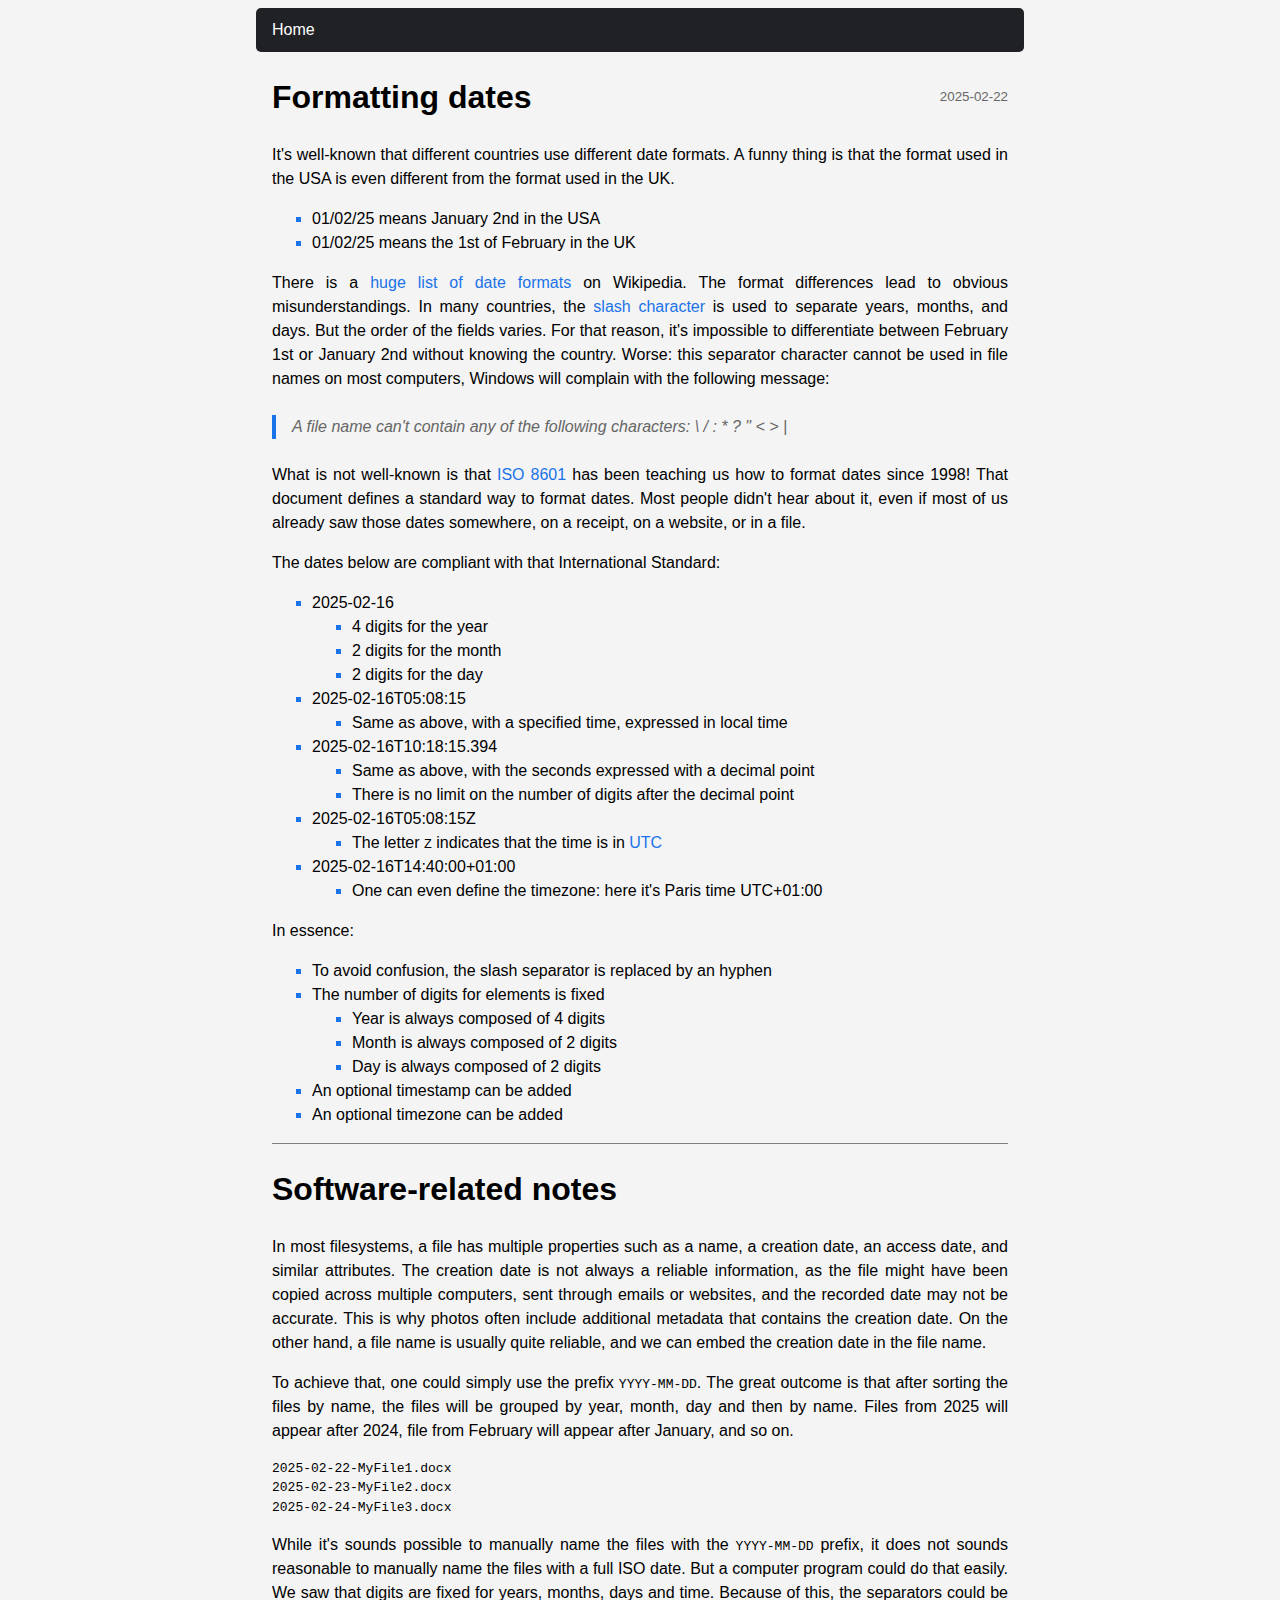
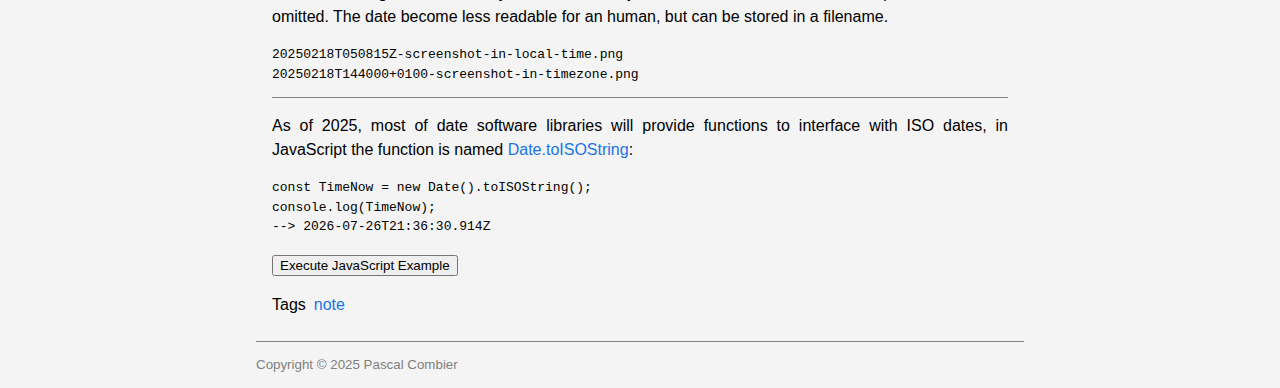
<file: posts/formatting-dates/index.html>
<!doctype html><html lang=en><head><meta charset=utf-8><meta content=text/html http-equiv=Content-Type><meta content="width=device-width,initial-scale=1.0" name=viewport><title>Pascal's Blog - Formatting dates</title><link href=/style.css rel=stylesheet><script defer src=/blog.js></script><body><nav class=navbar><ul><li><a href=https://pascalcombier.github.io/>Home</a></ul></nav><div class=title-block><h1>Formatting dates</h1><time>2025-02-22</time></div><main><p>It's well-known that different countries use different date formats. A funny thing is that the format used in the USA is even different from the format used in the UK.<ul><li>01/02/25 means January 2nd in the USA<li>01/02/25 means the 1st of February in the UK</ul><p>There is a <a href=https://en.wikipedia.org/wiki/List_of_date_formats_by_country>huge list of date formats</a> on Wikipedia. The format differences lead to obvious misunderstandings. In many countries, the <a href=https://en.wikipedia.org/wiki/Slash_(punctuation)>slash character</a> is used to separate years, months, and days. But the order of the fields varies. For that reason, it's impossible to differentiate between February 1st or January 2nd without knowing the country. Worse: this separator character cannot be used in file names on most computers, Windows will complain with the following message:<blockquote><p>A file name can't contain any of the following characters: \ / : * ? " < > |</blockquote><p>What is not well-known is that <a href=https://en.wikipedia.org/wiki/ISO_8601>ISO 8601</a> has been teaching us how to format dates since 1998! That document defines a standard way to format dates. Most people didn't hear about it, even if most of us already saw those dates somewhere, on a receipt, on a website, or in a file.<p>The dates below are compliant with that International Standard:<ul><li>2025-02-16 <ul><li>4 digits for the year<li>2 digits for the month<li>2 digits for the day</ul><li>2025-02-16T05:08:15 <ul><li>Same as above, with a specified time, expressed in local time</ul><li>2025-02-16T10:18:15.394 <ul><li>Same as above, with the seconds expressed with a decimal point<li>There is no limit on the number of digits after the decimal point</ul><li>2025-02-16T05:08:15Z <ul><li>The letter <code>Z</code> indicates that the time is in <a href=https://en.wikipedia.org/wiki/Coordinated_Universal_Time>UTC</a></ul><li>2025-02-16T14:40:00+01:00 <ul><li>One can even define the timezone: here it's Paris time UTC+01:00</ul></ul><p>In essence:<ul><li>To avoid confusion, the slash separator is replaced by an hyphen<li>The number of digits for elements is fixed <ul><li>Year is always composed of 4 digits<li>Month is always composed of 2 digits<li>Day is always composed of 2 digits</ul><li>An optional timestamp can be added<li>An optional timezone can be added</ul><hr><h1 id=software-related-notes>Software-related notes</h1><p>In most filesystems, a file has multiple properties such as a name, a creation date, an access date, and similar attributes. The creation date is not always a reliable information, as the file might have been copied across multiple computers, sent through emails or websites, and the recorded date may not be accurate. This is why photos often include additional metadata that contains the creation date. On the other hand, a file name is usually quite reliable, and we can embed the creation date in the file name.<p>To achieve that, one could simply use the prefix <code>YYYY-MM-DD</code>. The great outcome is that after sorting the files by name, the files will be grouped by year, month, day and then by name. Files from 2025 will appear after 2024, file from February will appear after January, and so on.<pre><code>2025-02-22-MyFile1.docx
2025-02-23-MyFile2.docx
2025-02-24-MyFile3.docx
</code></pre><p>While it's sounds possible to manually name the files with the <code>YYYY-MM-DD</code> prefix, it does not sounds reasonable to manually name the files with a full ISO date. But a computer program could do that easily. We saw that digits are fixed for years, months, days and time. Because of this, the separators could be omitted. The date become less readable for an human, but can be stored in a filename.<pre><code>20250218T050815Z-screenshot-in-local-time.png
20250218T144000+0100-screenshot-in-timezone.png
</code></pre><hr><p>As of 2025, most of date software libraries will provide functions to interface with ISO dates, in JavaScript the function is named <a href=https://developer.mozilla.org/en-US/docs/Web/JavaScript/Reference/Global_Objects/Date/toISOString>Date.toISOString</a>:<pre id=blog-date>
const TimeNow = new Date().toISOString();
console.log(TimeNow);
--> 
</pre><p><button id=button-current-date>Execute JavaScript Example</button><nav class=tags><ul><li>Tags<li><a href=/tags/note>note</a></ul></nav></main><footer><p>Copyright © 2025 Pascal Combier</footer>
</file>
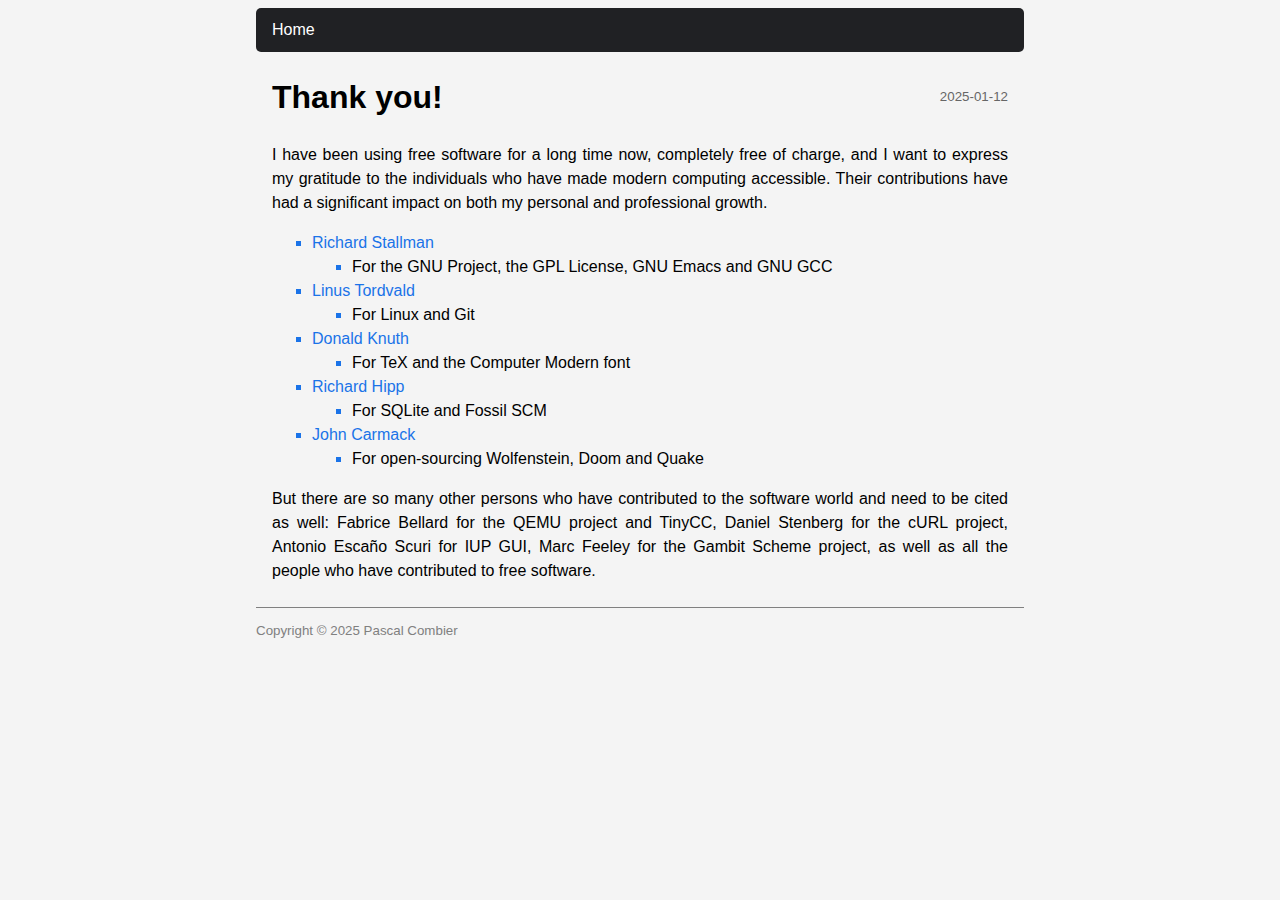
<file: posts/thank-you/index.html>
<!doctype html><html lang=en><head><meta charset=utf-8><meta content=text/html http-equiv=Content-Type><meta content="width=device-width,initial-scale=1.0" name=viewport><title>Pascal's Blog - Thank you!</title><link href=/style.css rel=stylesheet><script defer src=/blog.js></script><body><nav class=navbar><ul><li><a href=https://pascalcombier.github.io/>Home</a></ul></nav><div class=title-block><h1>Thank you!</h1><time>2025-01-12</time></div><main><p>I have been using free software for a long time now, completely free of charge, and I want to express my gratitude to the individuals who have made modern computing accessible. Their contributions have had a significant impact on both my personal and professional growth.<ul><li><a href=https://en.wikipedia.org/wiki/Richard_Stallman>Richard Stallman</a> <ul><li>For the GNU Project, the GPL License, GNU Emacs and GNU GCC</ul><li><a href=https://en.wikipedia.org/wiki/Linus_Torvalds>Linus Tordvald</a> <ul><li>For Linux and Git</ul><li><a href=https://en.wikipedia.org/wiki/Donald_Knuth>Donald Knuth</a> <ul><li>For TeX and the Computer Modern font</ul><li><a href=https://en.wikipedia.org/wiki/D._Richard_Hipp>Richard Hipp</a> <ul><li>For SQLite and Fossil SCM</ul><li><a href=https://en.wikipedia.org/wiki/John_Carmack>John Carmack</a> <ul><li>For open-sourcing Wolfenstein, Doom and Quake</ul></ul><p>But there are so many other persons who have contributed to the software world and need to be cited as well: Fabrice Bellard for the QEMU project and TinyCC, Daniel Stenberg for the cURL project, Antonio Escaño Scuri for IUP GUI, Marc Feeley for the Gambit Scheme project, as well as all the people who have contributed to free software.</main><footer><p>Copyright © 2025 Pascal Combier</footer>
</file>
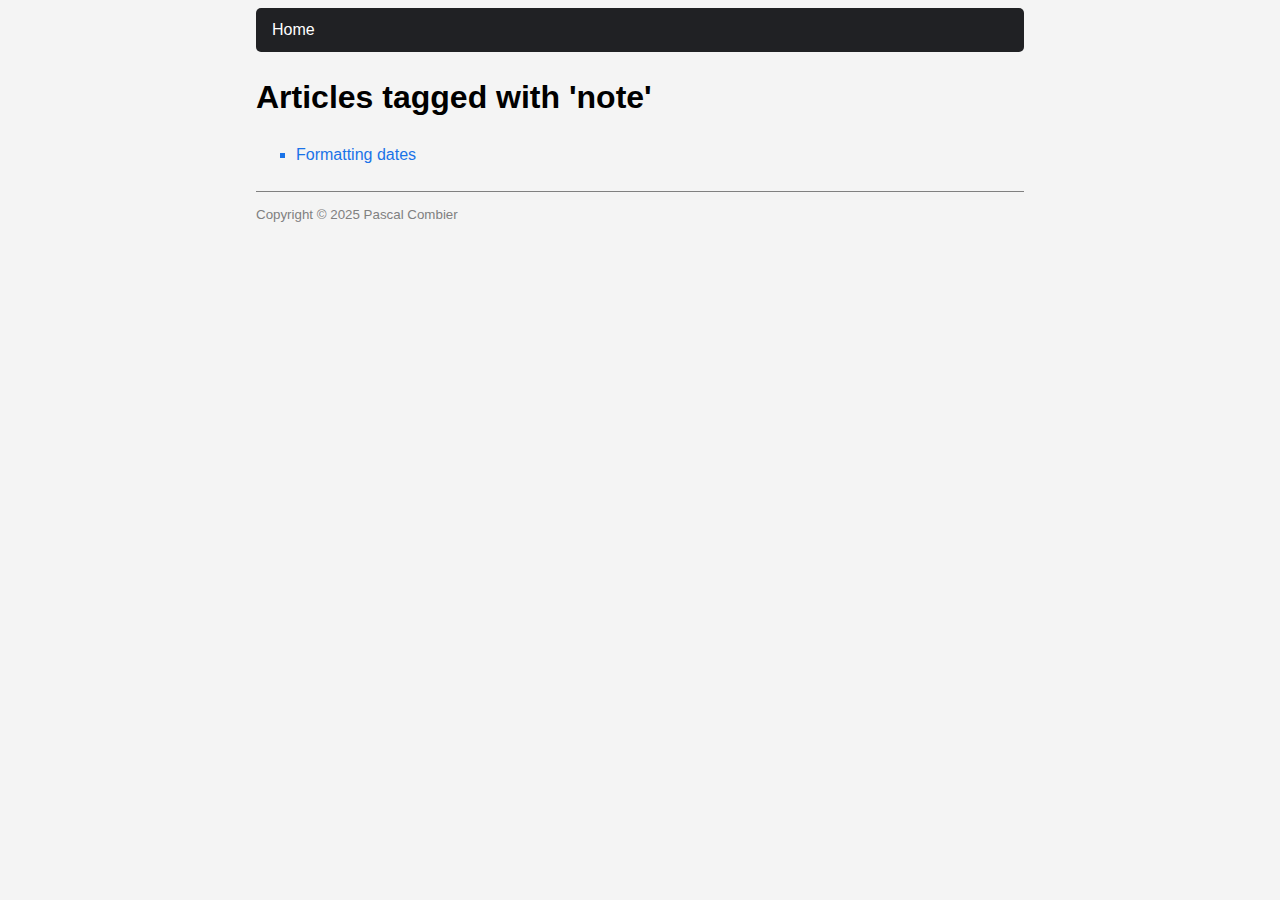
<file: tags/note/index.html>
<!doctype html><html lang=en><head><meta charset=utf-8><meta content=text/html http-equiv=Content-Type><meta content="width=device-width,initial-scale=1.0" name=viewport><title>Pascal's Blog</title><link href=/style.css rel=stylesheet><script defer src=/blog.js></script><body><nav class=navbar><ul><li><a href=https://pascalcombier.github.io/>Home</a></ul></nav><nav><h1>Articles tagged with 'note'</h1><ul><li><a href=https://pascalcombier.github.io/posts/formatting-dates/>Formatting dates</a></ul></nav><footer><p>Copyright © 2025 Pascal Combier</footer>
</file>
